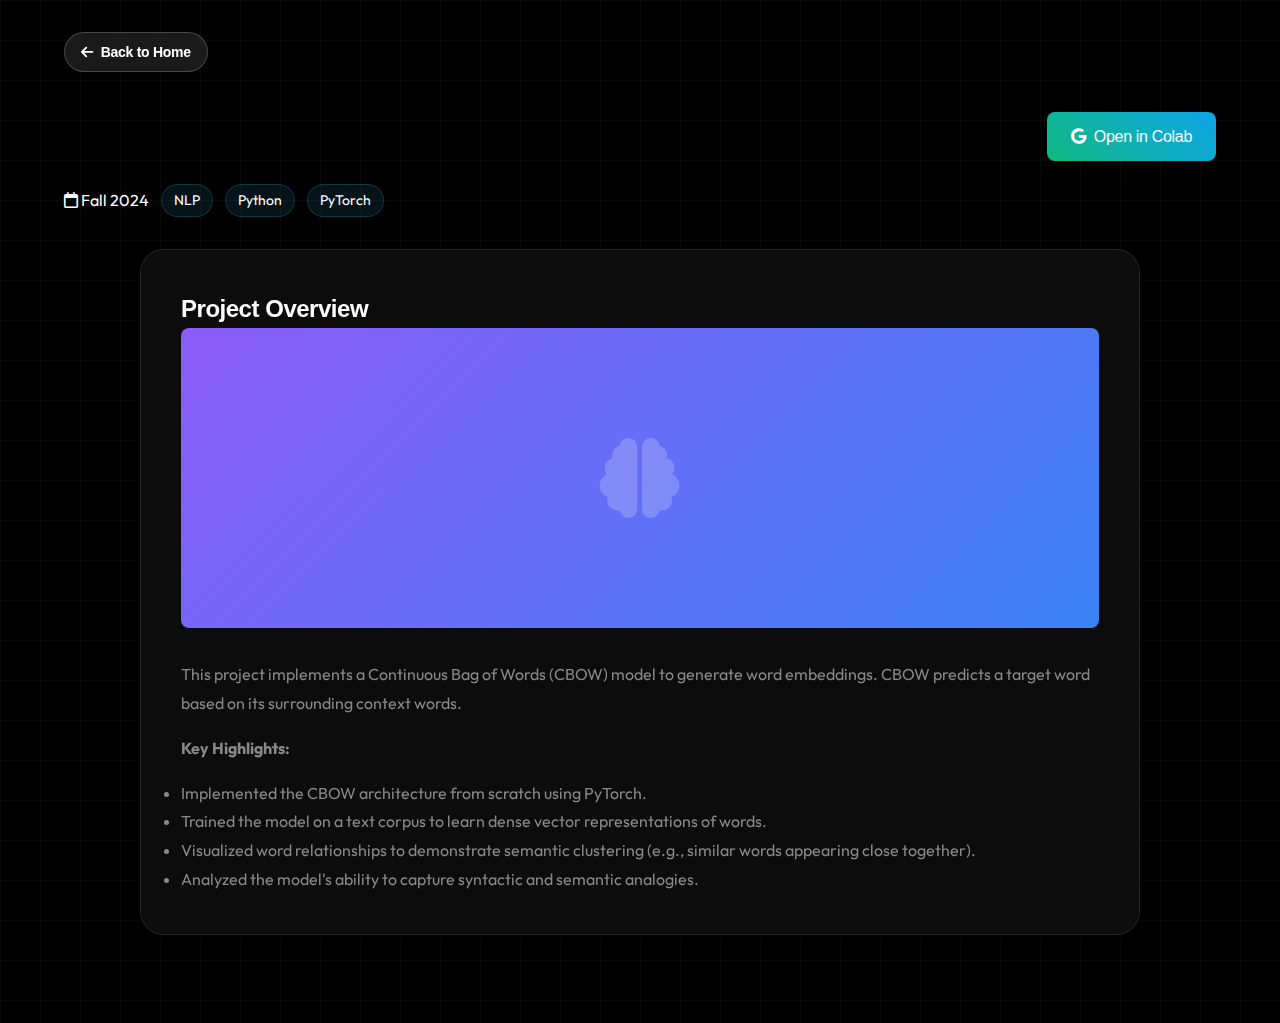
<file: projects/cbow.html>
<!DOCTYPE html>
<html lang="en">

<head>
    <meta charset="UTF-8">
    <meta name="viewport" content="width=device-width, initial-scale=1.0">
    <title>CBOW Word Embeddings - Project Details</title>
    <link rel="stylesheet" href="../styles.css">
    <link rel="stylesheet" href="https://cdnjs.cloudflare.com/ajax/libs/font-awesome/6.4.0/css/all.min.css">
    <link href="https://fonts.googleapis.com/css2?family=Outfit:wght@300;400;500;600;700&display=swap" rel="stylesheet">
</head>

<body
    style="background-color: #000000; background-image: linear-gradient(rgba(255,255,255,0.03) 1px, transparent 1px), linear-gradient(90deg, rgba(255,255,255,0.03) 1px, transparent 1px); background-size: 40px 40px;">
    <div class="project-detail-container">
        <!-- Header -->
        <header class="detail-header">
            <div class="header-top">
                <a href="../index.html" class="btn btn-sm btn-glass back-btn"><i class="fa-solid fa-arrow-left"></i>
                    Back to Home</a>
            </div>
            <div class="header-main">
                <h1>CBOW Word Embeddings</h1>
                <a href="https://colab.research.google.com/drive/12DEFaGarP8W7ngRE_OZAvbtWyHJ2xNHm?usp=sharing"
                    target="_blank" class="btn btn-download"><i class="fa-brands fa-google"></i> Open in Colab</a>
            </div>
            <div class="detail-meta">
                <span><i class="fa-regular fa-calendar"></i> Fall 2024</span>
                <span class="tech-tag">NLP</span>
                <span class="tech-tag">Python</span>
                <span class="tech-tag">PyTorch</span>
            </div>
        </header>

        <!-- Main Content Grid -->
        <div class="detail-grid">

            <!-- Description & Logic -->
            <section class="detail-section glass-panel">
                <h2>Project Overview</h2>
                <div class="overview-content">
                    <div class="project-showcase">
                        <!-- Placeholder Image -->
                        <div class="placeholder-img"
                            style="background: linear-gradient(135deg, #8b5cf6, #3b82f6); height: 300px; border-radius: 8px; display: flex; align-items: center; justify-content: center;">
                            <i class="fa-solid fa-brain" style="font-size: 5rem; color: rgba(255,255,255,0.2);"></i>
                        </div>
                    </div>

                    <div class="placeholder-text-block" style="color: var(--text-secondary); line-height: 1.8;">
                        <p style="margin-bottom: 1rem;">
                            This project implements a Continuous Bag of Words (CBOW) model to generate word embeddings.
                            CBOW predicts a target word based on its surrounding context words.
                        </p>
                        <p style="margin-bottom: 1rem;">
                            <strong>Key Highlights:</strong>
                        </p>
                        <ul class="detail-list">
                            <li>Implemented the CBOW architecture from scratch using PyTorch.</li>
                            <li>Trained the model on a text corpus to learn dense vector representations of words.</li>
                            <li>Visualized word relationships to demonstrate semantic clustering (e.g., similar words
                                appearing close together).</li>
                            <li>Analyzed the model's ability to capture syntactic and semantic analogies.</li>
                        </ul>
                    </div>
                </div>
            </section>

        </div>
    </div>
</body>

</html>
</file>
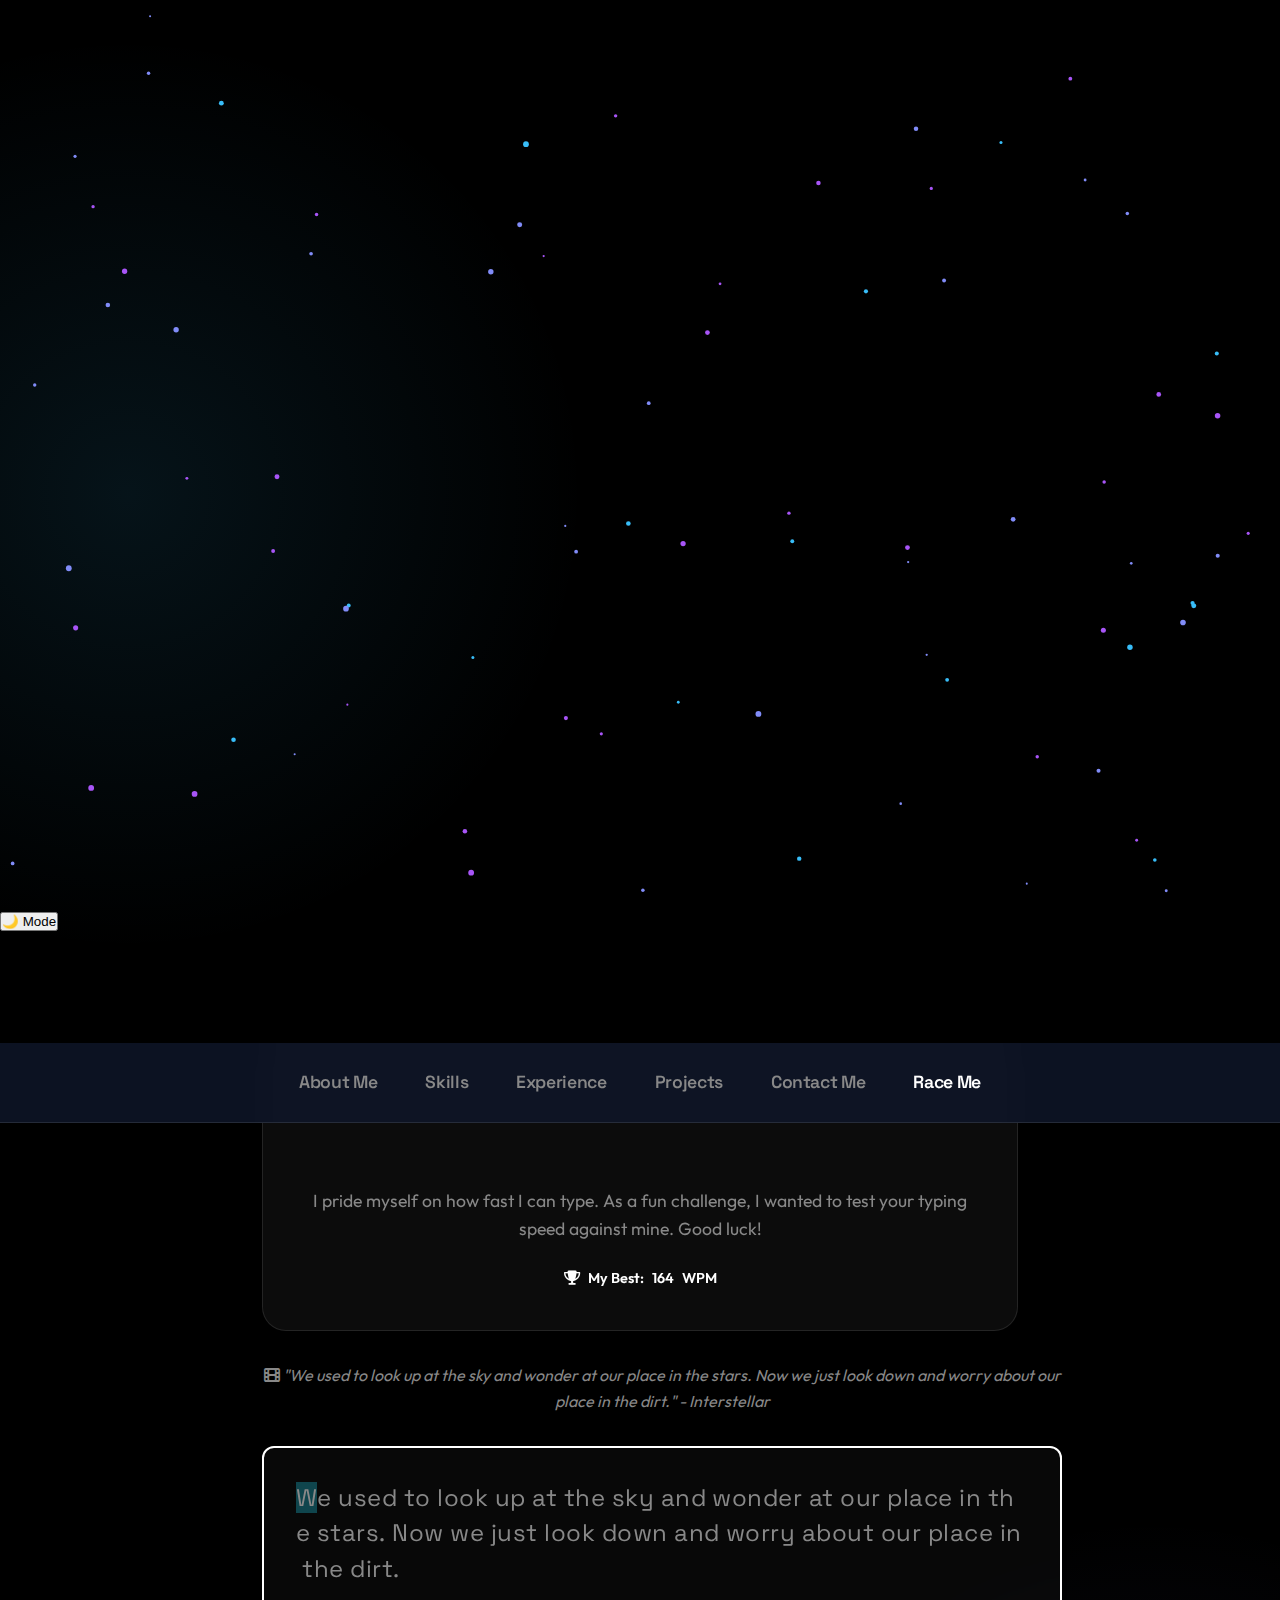
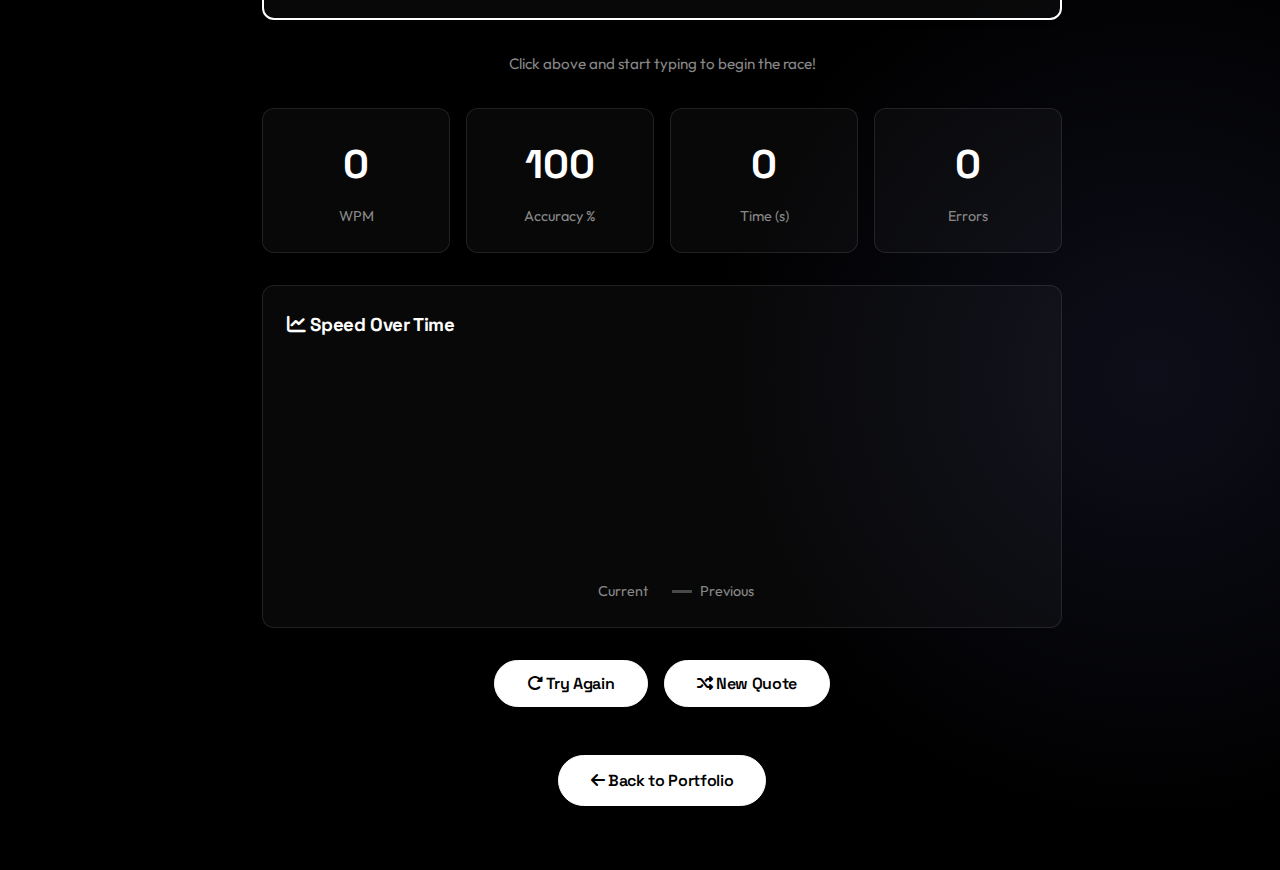
<file: projects/race_me.html>
<!DOCTYPE html>
<html lang="en">

<head>
    <meta charset="UTF-8">
    <meta name="viewport" content="width=device-width, initial-scale=1.0">
    <title>Race Me - Jason Tran</title>
    <link rel="stylesheet" href="../styles.css">
    <link rel="preconnect" href="https://fonts.googleapis.com">
    <link rel="preconnect" href="https://fonts.gstatic.com" crossorigin>
    <link
        href="https://fonts.googleapis.com/css2?family=Outfit:wght@300;400;500;600;700&family=Space+Grotesk:wght@400;500;600;700&display=swap"
        rel="stylesheet">
    <link rel="stylesheet" href="https://cdnjs.cloudflare.com/ajax/libs/font-awesome/6.4.0/css/all.min.css">
    <style>
        .typing-container {
            max-width: 800px;
            margin: 0 auto;
        }

        .quote-display {
            font-size: 1.5rem;
            line-height: 2.2rem;
            letter-spacing: 0.02em;
            margin: 2rem 0;
            padding: 2rem;
            background: rgba(255, 255, 255, 0.03);
            border-radius: 12px;
            font-family: 'Space Grotesk', monospace;
            user-select: none;
            min-height: 150px;
            word-wrap: break-word;
            white-space: pre-wrap;
            cursor: text;
            outline: none;
            border: 2px solid var(--glass-border);
            transition: border 0.3s ease;
        }

        .quote-display:focus {
            border-color: var(--glow-1);
        }

        .quote-display .char {
            position: relative;
            color: var(--text-secondary);
        }

        .quote-display .char.correct {
            color: var(--text-primary);
        }

        .quote-display .char.incorrect {
            color: #ffffff;
            background: #ef4444;
            border-radius: 2px;
        }

        .quote-display .char.cursor {
            background: rgba(34, 211, 238, 0.3);
        }

        body.eco-mode .quote-display .char.cursor {
            background: rgba(132, 204, 22, 0.3);
        }

        .stats-grid {
            display: grid;
            grid-template-columns: repeat(auto-fit, minmax(150px, 1fr));
            gap: 1rem;
            margin: 2rem 0;
        }

        .stat-card {
            background: rgba(255, 255, 255, 0.03);
            padding: 1.5rem;
            border-radius: 12px;
            border: 1px solid var(--glass-border);
            text-align: center;
        }

        .stat-value {
            font-size: 2.5rem;
            font-weight: 700;
            color: var(--glow-1);
            font-family: 'Space Grotesk', sans-serif;
        }

        .stat-label {
            font-size: 0.9rem;
            color: var(--text-secondary);
            margin-top: 0.5rem;
        }

        .graph-container {
            margin: 2rem 0;
            padding: 1.5rem;
            background: rgba(255, 255, 255, 0.03);
            border-radius: 12px;
            border: 1px solid var(--glass-border);
        }

        .graph-canvas {
            width: 100%;
            height: 200px;
        }

        .controls {
            display: flex;
            gap: 1rem;
            justify-content: center;
            margin-top: 2rem;
        }

        .pb-badge {
            display: inline-flex;
            align-items: center;
            gap: 0.5rem;
            padding: 0.5rem 1rem;
            background: linear-gradient(135deg, var(--glow-1), var(--glow-2));
            border-radius: 20px;
            font-weight: 600;
            font-size: 0.9rem;
        }

        .quote-info {
            text-align: center;
            color: var(--text-secondary);
            font-style: italic;
            margin-bottom: 1rem;
        }

        .instruction {
            text-align: center;
            color: var(--text-secondary);
            margin: 1rem 0;
            font-size: 0.95rem;
        }
    </style>
</head>

<body>
    <canvas id="particleCanvas"></canvas>

    <nav>
        <ul class="nav-links">
            <li><a href="../index.html#about">About Me</a></li>
            <li><a href="../index.html#skills">Skills</a></li>
            <li><a href="../index.html#experience">Experience</a></li>
            <li><a href="../index.html#projects">Projects</a></li>
            <li><a href="../index.html#contact">Contact Me</a></li>
            <li><a href="race_me.html" class="active">Race Me</a></li>
        </ul>
    </nav>

    <button id="themeToggle" class="theme-toggle">
        <span class="toggle-icon">🌙</span>
        <span class="toggle-label">Mode</span>
    </button>

    <main class="container" style="padding-top: 70px; max-width: 900px;">
        <section class="detail-section">
            <div class="header-main glass-panel" style="padding: 2rem; margin-bottom: 2rem;">
                <div style="text-align: center;">
                    <h1 style="margin-bottom: 0.5rem;">⚡ Race Me</h1>
                    <p style="color: var(--text-secondary); font-size: 1.1rem; line-height: 1.6;">
                        I pride myself on how fast I can type. As a fun challenge, I wanted to test your typing speed
                        against mine. Good luck!
                    </p>
                    <div style="margin-top: 1rem;">
                        <span class="pb-badge">
                            <i class="fa-solid fa-trophy"></i> My Best: <span id="myBest">164</span> WPM
                        </span>
                    </div>
                </div>
            </div>

            <div class="typing-container">
                <!-- Quote Info -->
                <div class="quote-info" id="quoteInfo">
                    <i class="fa-solid fa-film"></i> Loading quote...
                </div>

                <!-- Quote Display -->
                <div class="quote-display glass-panel" id="quoteDisplay" tabindex="0"></div>

                <!-- Instruction -->
                <div class="instruction" id="instruction">
                    Click above and start typing to begin the race!
                </div>

                <!-- Stats Grid -->
                <div class="stats-grid">
                    <div class="stat-card">
                        <div class="stat-value" id="wpmDisplay">0</div>
                        <div class="stat-label">WPM</div>
                    </div>
                    <div class="stat-card">
                        <div class="stat-value" id="accuracyDisplay">100</div>
                        <div class="stat-label">Accuracy %</div>
                    </div>
                    <div class="stat-card">
                        <div class="stat-value" id="timeDisplay">0</div>
                        <div class="stat-label">Time (s)</div>
                    </div>
                    <div class="stat-card">
                        <div class="stat-value" id="errorsDisplay">0</div>
                        <div class="stat-label">Errors</div>
                    </div>
                </div>

                <!-- Speed Graph -->
                <div class="graph-container">
                    <h3 style="margin-bottom: 1rem; color: var(--text-primary);">
                        <i class="fa-solid fa-chart-line"></i> Speed Over Time
                    </h3>
                    <canvas id="graphCanvas" class="graph-canvas"></canvas>
                    <div
                        style="margin-top: 1rem; display: flex; gap: 1.5rem; justify-content: center; font-size: 0.9rem;">
                        <div style="display: flex; align-items: center; gap: 0.5rem;">
                            <div style="width: 20px; height: 3px; background: var(--glow-1);"></div>
                            <span style="color: var(--text-secondary);">Current</span>
                        </div>
                        <div style="display: flex; align-items: center; gap: 0.5rem;">
                            <div style="width: 20px; height: 3px; background: var(--text-secondary); opacity: 0.5;">
                            </div>
                            <span style="color: var(--text-secondary);">Previous</span>
                        </div>
                    </div>
                </div>

                <!-- Controls -->
                <div class="controls">
                    <button class="btn" onclick="resetTest()">
                        <i class="fa-solid fa-rotate-right"></i> Try Again
                    </button>
                    <button class="btn" onclick="newQuote()">
                        <i class="fa-solid fa-shuffle"></i> New Quote
                    </button>
                </div>

                <!-- Back Button -->
                <div style="margin-top: 3rem; text-align: center;">
                    <a href="../index.html#projects" class="btn">
                        <i class="fa-solid fa-arrow-left"></i> Back to Portfolio
                    </a>
                </div>
            </div>
        </section>
    </main>

    <script>
        // Movie quotes (3-line)
        const quotes = [
            { text: "We used to look up at the sky and wonder at our place in the stars. Now we just look down and worry about our place in the dirt.", film: "Interstellar" },
            { text: "You mustn't be afraid to dream a little bigger, darling. The world is full of possibilities if you only reach for them. Sometimes all it takes is inception.", film: "Inception" },
            { text: "Do or do not. There is no try. Fear is the path to the dark side. Fear leads to anger, anger leads to hate, hate leads to suffering.", film: "Yoda, Star Wars" },
            { text: "I'm going to make him an offer he can't refuse. A man who doesn't spend time with his family can never be a real man. Leave the gun, take the cannoli.", film: "The Godfather" },
            { text: "May the Force be with you. In my experience there is no such thing as luck. Your eyes can deceive you, don't trust them.", film: "Star Wars" },
            { text: "The greatest teacher, failure is. Pass on what you have learned. Truly wonderful the mind of a child is. Adventure, excitement, a Jedi craves not these things.", film: "Yoda, Star Wars" },
            { text: "Here's looking at you, kid. Of all the gin joints in all the towns in all the world, she walks into mine. We'll always have Paris.", film: "Casablanca" },
            { text: "That's no moon. It's a space station. I have a bad feeling about this. The Force will be with you, always.", film: "Star Wars" },
        ];

        let currentQuote = quotes[0];
        let startTime = null;
        let timerInterval = null;
        let charIndex = 0;
        let errors = 0;
        let wpmHistory = [];
        let previousWpmHistory = [];
        let isTestActive = false;

        const quoteDisplay = document.getElementById('quoteDisplay');
        const quoteInfo = document.getElementById('quoteInfo');
        const wpmDisplay = document.getElementById('wpmDisplay');
        const accuracyDisplay = document.getElementById('accuracyDisplay');
        const timeDisplay = document.getElementById('timeDisplay');
        const errorsDisplay = document.getElementById('errorsDisplay');
        const graphCanvas = document.getElementById('graphCanvas');
        const instruction = document.getElementById('instruction');

        // Initialize quote display - shows FULL text with spans
        function displayQuote() {
            quoteDisplay.innerHTML = currentQuote.text.split('').map((char, i) =>
                `<span class="char" id="char${i}">${char === ' ' ? '&nbsp;' : char}</span>`
            ).join('');
            document.getElementById('char0').classList.add('cursor');
            quoteInfo.innerHTML = `<i class="fa-solid fa-film"></i> "${currentQuote.text}" - ${currentQuote.film}`;
        }

        // Start test
        function startTest() {
            if (!isTestActive) {
                isTestActive = true;
                startTime = Date.now();
                wpmHistory = [];
                instruction.textContent = 'Type as fast as you can!';

                timerInterval = setInterval(updateStats, 100);
            }
        }

        // Update stats
        function updateStats() {
            if (!startTime) return;

            const timeElapsed = (Date.now() - startTime) / 1000;
            timeDisplay.textContent = timeElapsed.toFixed(1);

            const wordsTyped = charIndex / 5;
            const wpm = Math.round((wordsTyped / timeElapsed) * 60) || 0;
            wpmDisplay.textContent = wpm;

            const accuracy = charIndex > 0 ? Math.round(((charIndex - errors) / charIndex) * 100) : 100;
            accuracyDisplay.textContent = accuracy;

            errorsDisplay.textContent = errors;

            wpmHistory.push({ time: timeElapsed, wpm });
            drawGraph();
        }

        // Handle keydown - Direct typing on quote display (Monkeytype style)
        quoteDisplay.addEventListener('keydown', (e) => {
            // Prevent spacebar from scrolling page
            if (e.key === ' ') {
                e.preventDefault();
            }

            // Ignore special keys
            if (e.key.length > 1 && e.key !== 'Backspace') return;

            // Prevent backspace from navigating back
            if (e.key === 'Backspace') {
                e.preventDefault();
                return;
            }

            // Start test on first character
            if (!isTestActive && e.key.length === 1) {
                startTest();
            }

            // Only process single characters
            if (e.key.length !== 1) return;

            const typedChar = e.key;
            const expectedChar = currentQuote.text[charIndex];

            const charElement = document.getElementById(`char${charIndex}`);
            charElement.classList.remove('cursor', 'incorrect');

            if (typedChar === expectedChar) {
                // Correct character
                charElement.classList.add('correct');
                charIndex++;

                if (charIndex < currentQuote.text.length) {
                    document.getElementById(`char${charIndex}`).classList.add('cursor');
                } else {
                    finishTest();
                }
            } else {
                // Incorrect character  
                charElement.classList.add('incorrect');
                errors++;
                // Still advance to next character on error
                charIndex++;
                if (charIndex < currentQuote.text.length) {
                    document.getElementById(`char${charIndex}`).classList.add('cursor');
                } else {
                    finishTest();
                }
            }
        });

        // Focus quote display on click
        quoteDisplay.addEventListener('click', () => {
            quoteDisplay.focus();
        });

        // Focus on load
        window.addEventListener('load', () => {
            quoteDisplay.focus();
        });

        // Finish test
        function finishTest() {
            clearInterval(timerInterval);
            isTestActive = false;
            instruction.innerHTML = '<span style="color: var(--glow-1); font-weight: 600;">🎉 Completed! Try again to beat your score.</span>';

            previousWpmHistory = [...wpmHistory];
            localStorage.setItem('previousWpmHistory', JSON.stringify(previousWpmHistory));
        }

        // Reset test
        function resetTest() {
            clearInterval(timerInterval);
            startTime = null;
            charIndex = 0;
            errors = 0;
            wpmHistory = [];
            isTestActive = false;

            wpmDisplay.textContent = '0';
            accuracyDisplay.textContent = '100';
            timeDisplay.textContent = '0';
            errorsDisplay.textContent = '0';
            instruction.textContent = 'Click above and start typing to begin the race!';

            displayQuote();
            drawGraph();
            quoteDisplay.focus();
        }

        // New quote
        function newQuote() {
            const newQuoteObj = quotes[Math.floor(Math.random() * quotes.length)];
            currentQuote = newQuoteObj;
            previousWpmHistory = [];
            resetTest();
        }

        // Draw graph
        function drawGraph() {
            const ctx = graphCanvas.getContext('2d');
            const width = graphCanvas.width = graphCanvas.offsetWidth * 2;
            const height = graphCanvas.height = graphCanvas.offsetHeight * 2;

            ctx.clearRect(0, 0, width, height);

            const maxWpm = Math.max(...wpmHistory.map(d => d.wpm), ...previousWpmHistory.map(d => d.wpm), 100);
            const maxTime = Math.max(...wpmHistory.map(d => d.time), ...previousWpmHistory.map(d => d.time), 1);

            // Draw previous attempt (ghost)
            if (previousWpmHistory.length > 0) {
                ctx.strokeStyle = 'rgba(136, 136, 136, 0.5)';
                ctx.lineWidth = 4;
                ctx.beginPath();
                previousWpmHistory.forEach((point, i) => {
                    const x = (point.time / maxTime) * width;
                    const y = height - (point.wpm / maxWpm) * height;
                    i === 0 ? ctx.moveTo(x, y) : ctx.lineTo(x, y);
                });
                ctx.stroke();
            }

            // Draw current attempt
            if (wpmHistory.length > 0) {
                const colors = document.body.classList.contains('eco-mode')
                    ? ['#84cc16', '#10b981', '#22c55e']
                    : ['#22d3ee', '#818cf8', '#a855f7'];

                ctx.strokeStyle = colors[0];
                ctx.lineWidth = 6;
                ctx.beginPath();
                wpmHistory.forEach((point, i) => {
                    const x = (point.time / maxTime) * width;
                    const y = height - (point.wpm / maxWpm) * height;
                    i === 0 ? ctx.moveTo(x, y) : ctx.lineTo(x, y);
                });
                ctx.stroke();
            }
        }

        // Load previous history
        const savedHistory = localStorage.getItem('previousWpmHistory');
        if (savedHistory) {
            previousWpmHistory = JSON.parse(savedHistory);
        }

        // Initialize
        displayQuote();
        drawGraph();

        // Theme Toggle
        const themeToggle = document.getElementById('themeToggle');
        const toggleIcon = themeToggle.querySelector('.toggle-icon');
        const toggleLabel = themeToggle.querySelector('.toggle-label');

        if (localStorage.getItem('theme') === 'eco') {
            document.body.classList.add('eco-mode');
            toggleIcon.textContent = '🌱';
            toggleLabel.textContent = 'Eco';
        }

        themeToggle.addEventListener('click', () => {
            document.body.classList.toggle('eco-mode');
            const isEco = document.body.classList.contains('eco-mode');
            toggleIcon.textContent = isEco ? '🌱' : '🌙';
            toggleLabel.textContent = isEco ? 'Eco' : 'Mode';
            localStorage.setItem('theme', isEco ? 'eco' : 'tech');
            drawGraph();
        });

        // Particle Canvas (same as other pages)
        const canvas = document.getElementById('particleCanvas');
        const ctx = canvas.getContext('2d');
        let particles = [];
        const particleCount = 80;
        const techColors = ['#38bdf8', '#818cf8', '#a855f7'];
        const ecoColors = ['#84cc16', '#10b981', '#22c55e'];

        function resizeCanvas() {
            canvas.width = window.innerWidth;
            canvas.height = window.innerHeight;
        }
        resizeCanvas();
        window.addEventListener('resize', resizeCanvas);

        class Particle {
            constructor() {
                this.x = Math.random() * canvas.width;
                this.y = Math.random() * canvas.height;
                this.vx = (Math.random() - 0.5) * 0.5;
                this.vy = (Math.random() - 0.5) * 0.5;
                this.radius = Math.random() * 2 + 1;
                this.colorIndex = Math.floor(Math.random() * 3);
            }
            update() {
                this.x += this.vx;
                this.y += this.vy;
                if (this.x < 0 || this.x > canvas.width) this.vx *= -1;
                if (this.y < 0 || this.y > canvas.height) this.vy *= -1;
            }
            draw() {
                const colors = document.body.classList.contains('eco-mode') ? ecoColors : techColors;
                ctx.fillStyle = colors[this.colorIndex];
                ctx.beginPath();
                ctx.arc(this.x, this.y, this.radius, 0, Math.PI * 2);
                ctx.fill();
            }
        }

        for (let i = 0; i < particleCount; i++) {
            particles.push(new Particle());
        }

        function animate() {
            ctx.clearRect(0, 0, canvas.width, canvas.height);
            particles.forEach(p => {
                p.update();
                p.draw();
            });
            requestAnimationFrame(animate);
        }
        animate();
    </script>
</body>

</html>
</file>
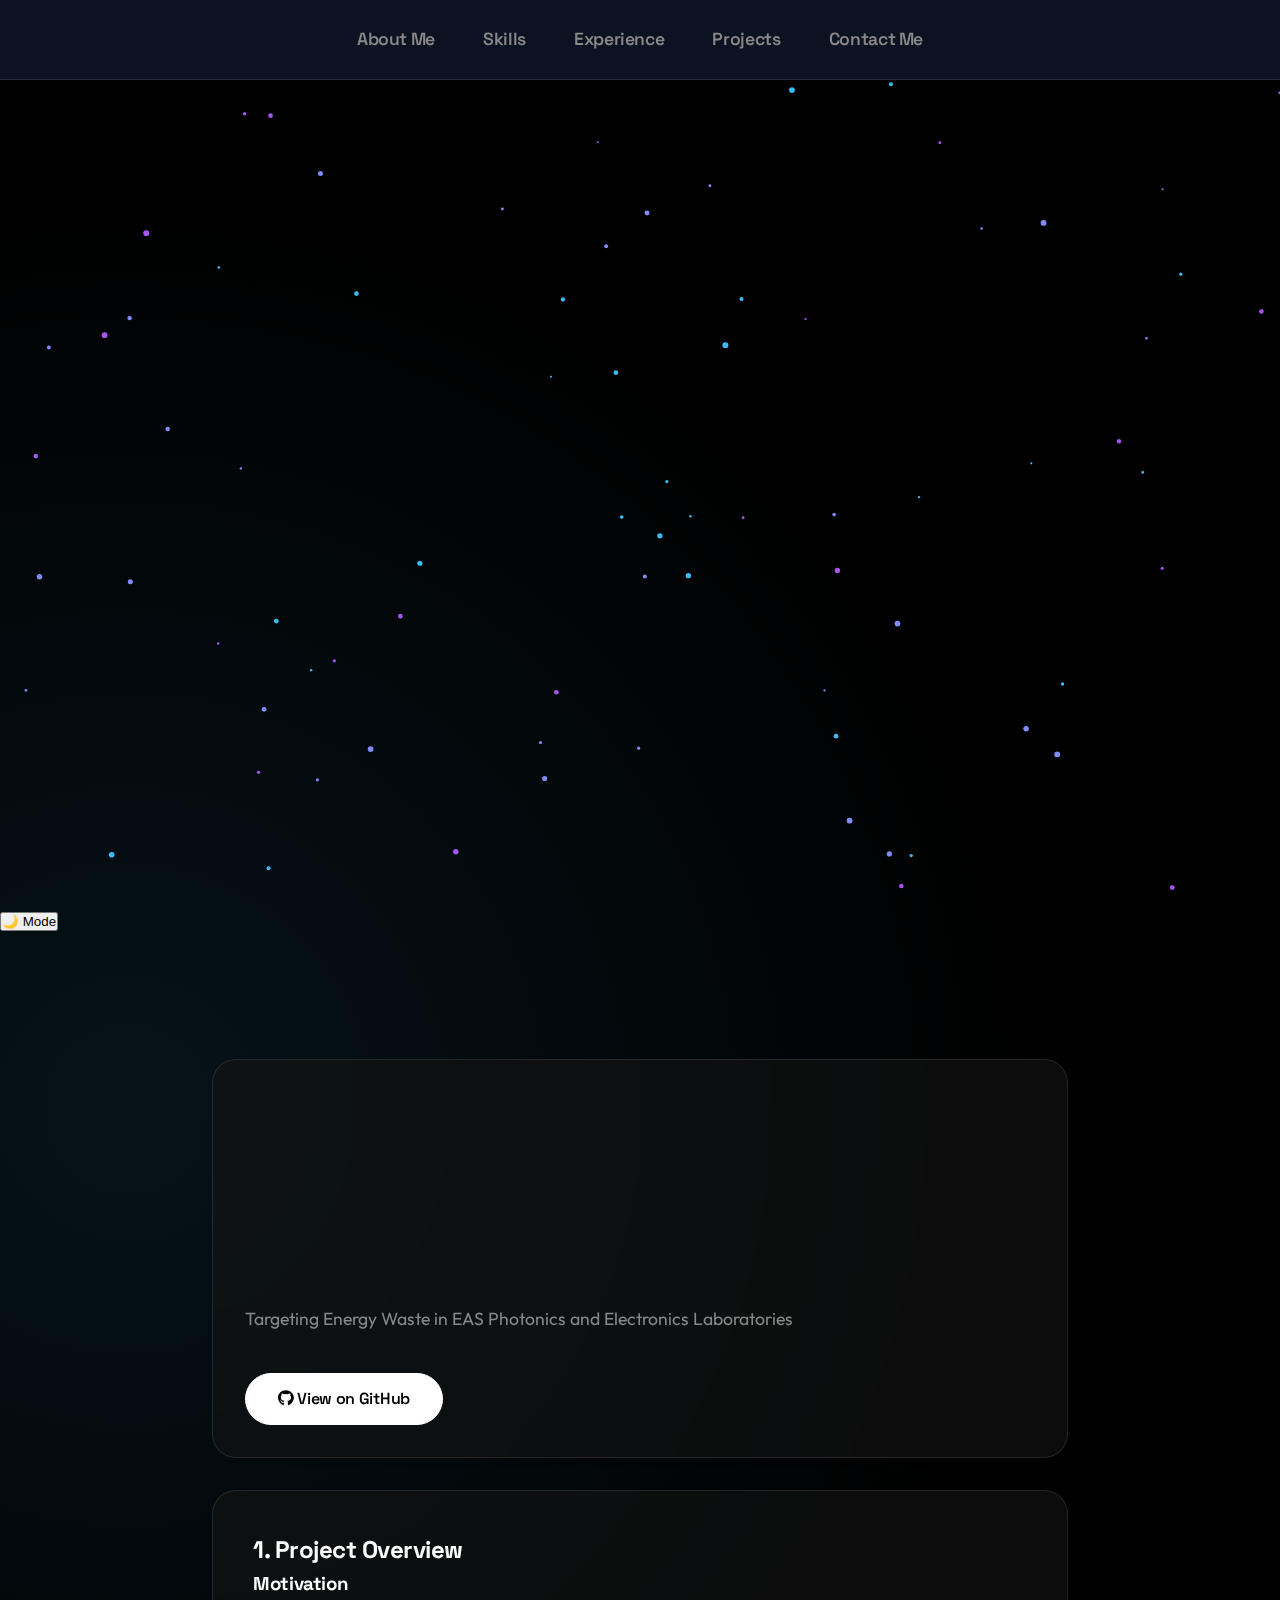
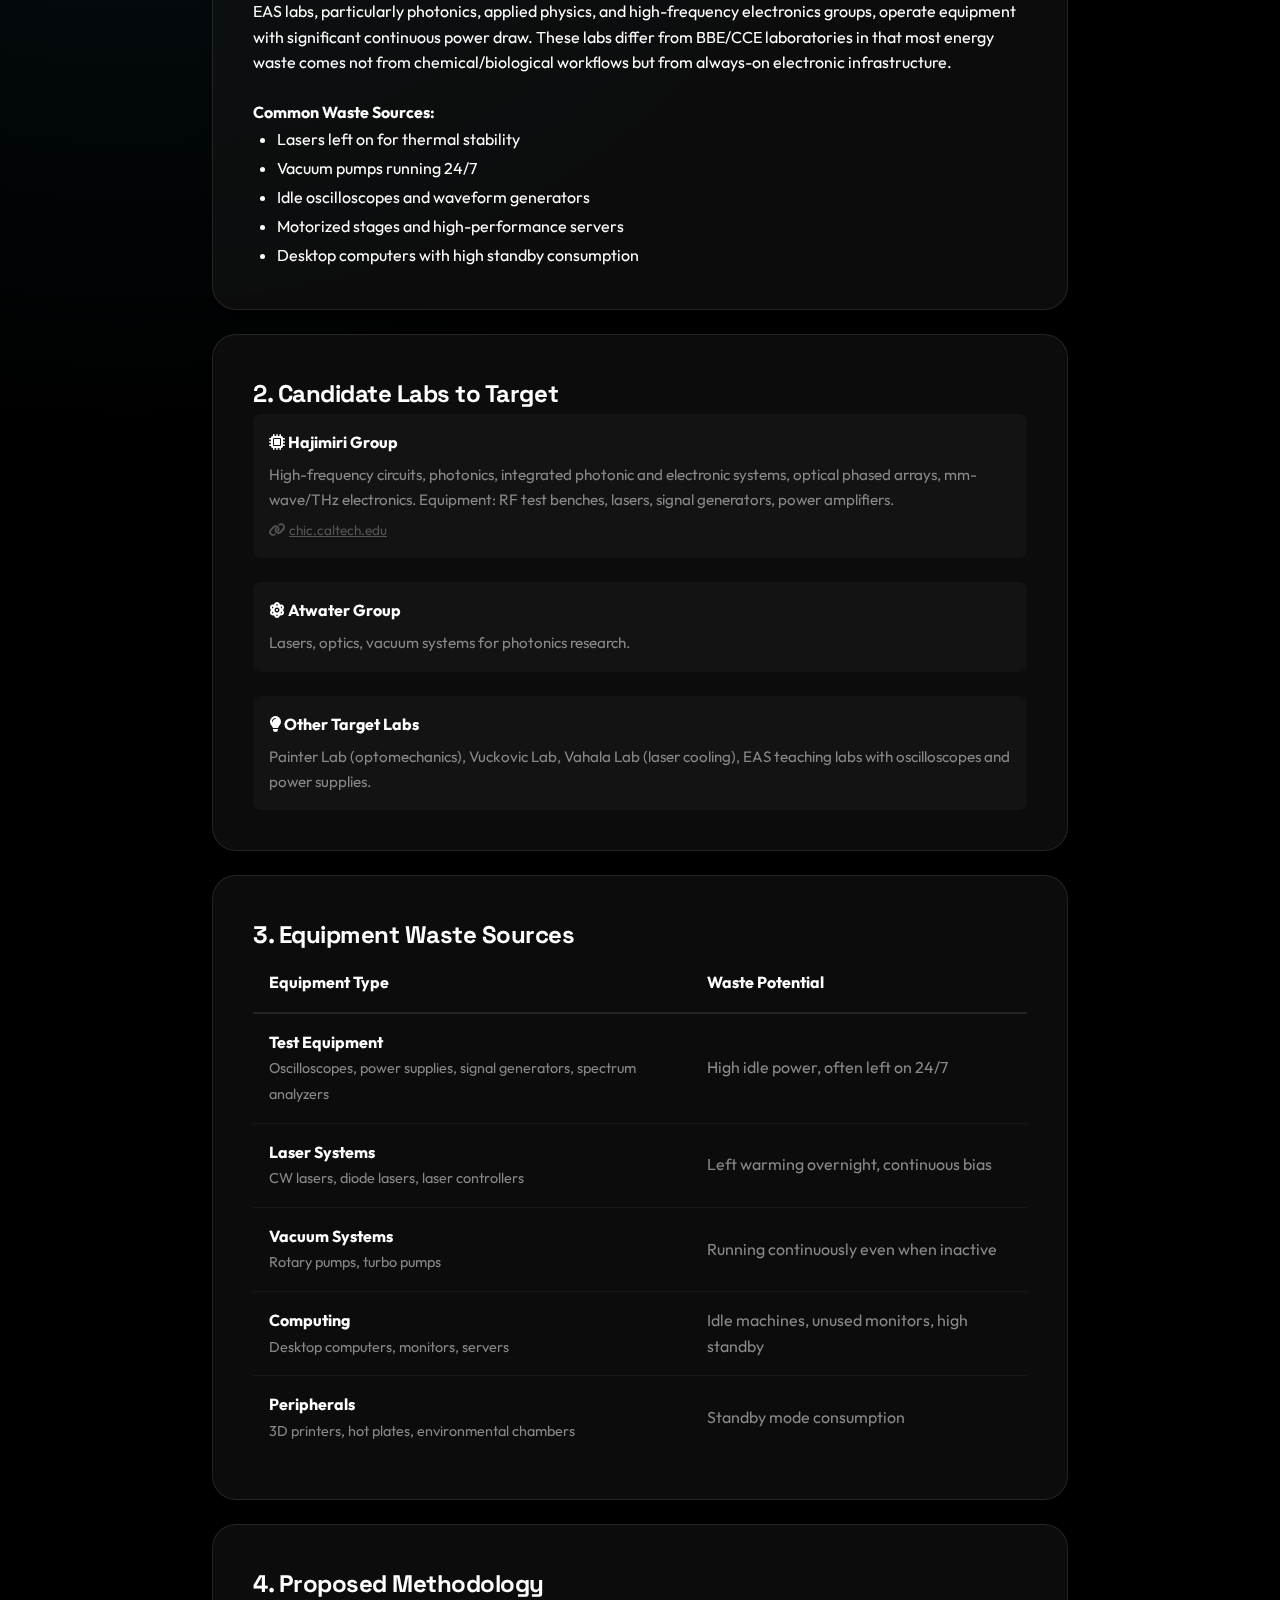
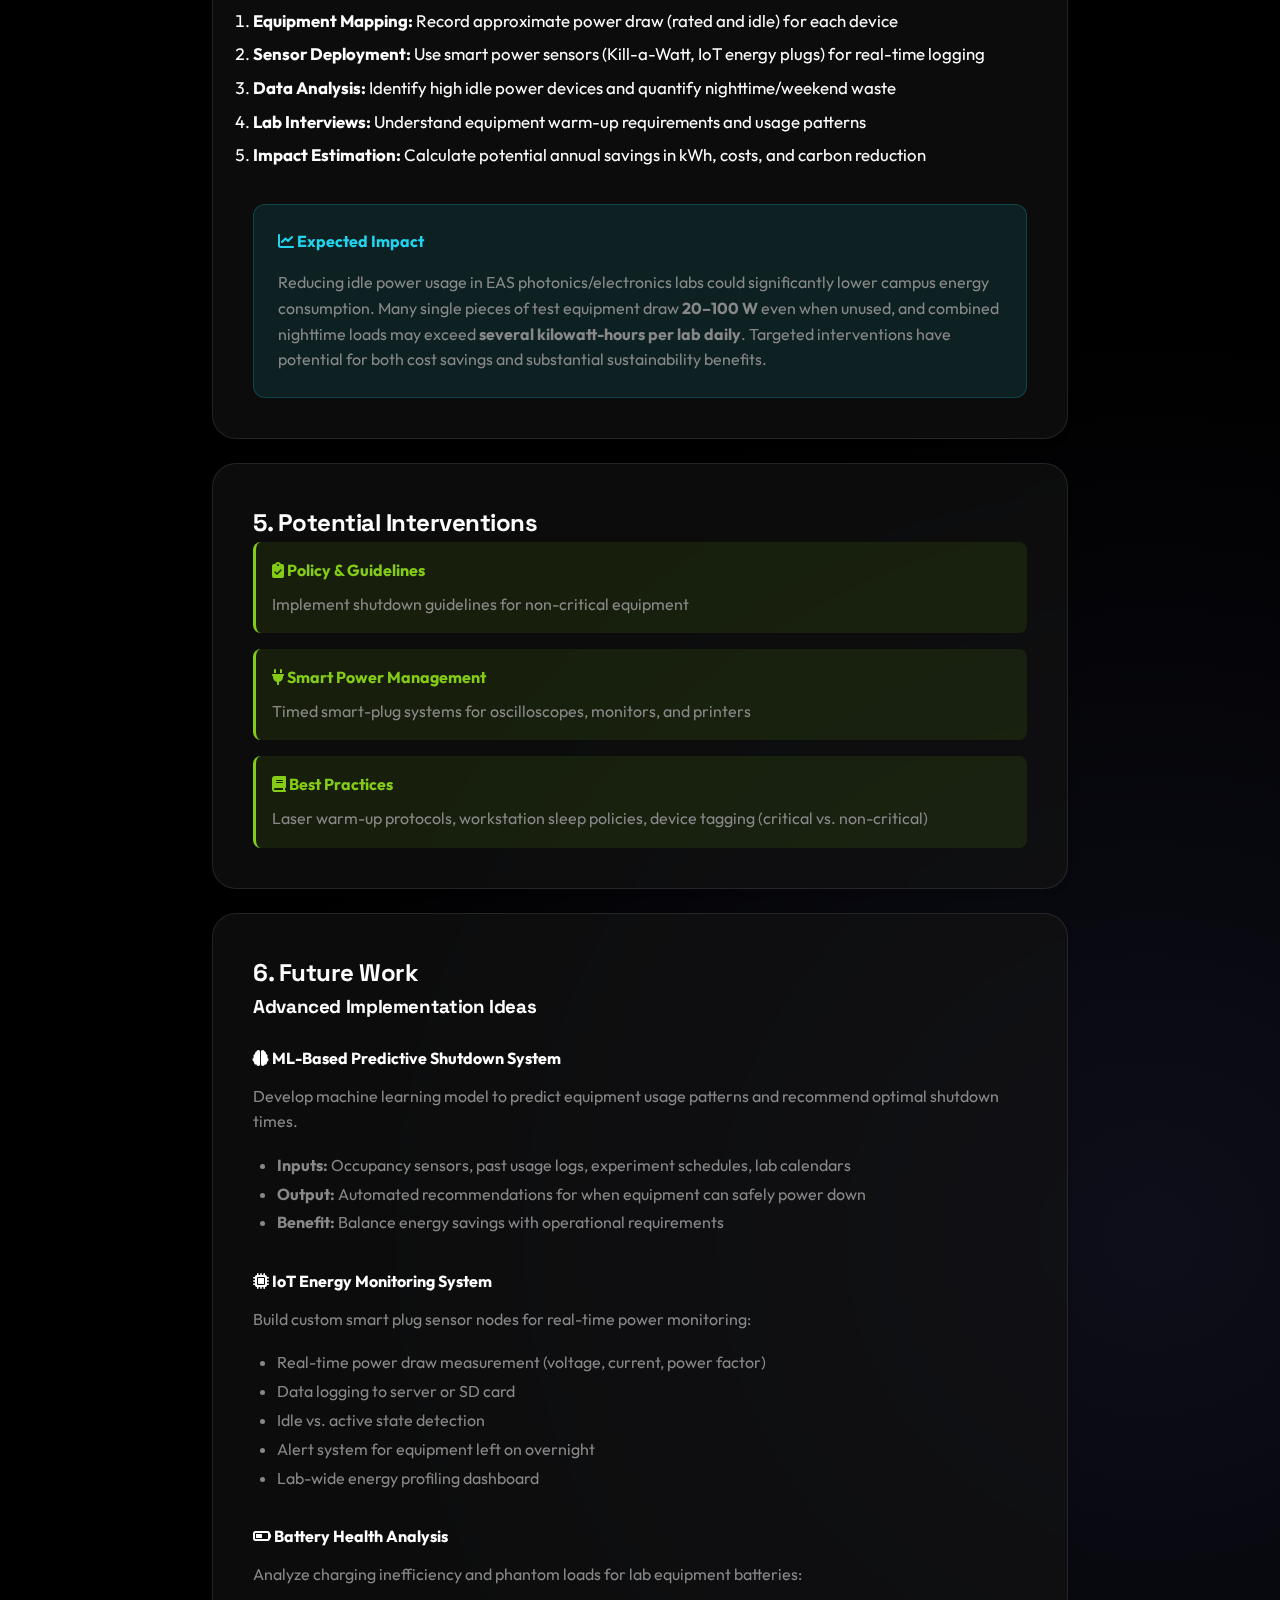
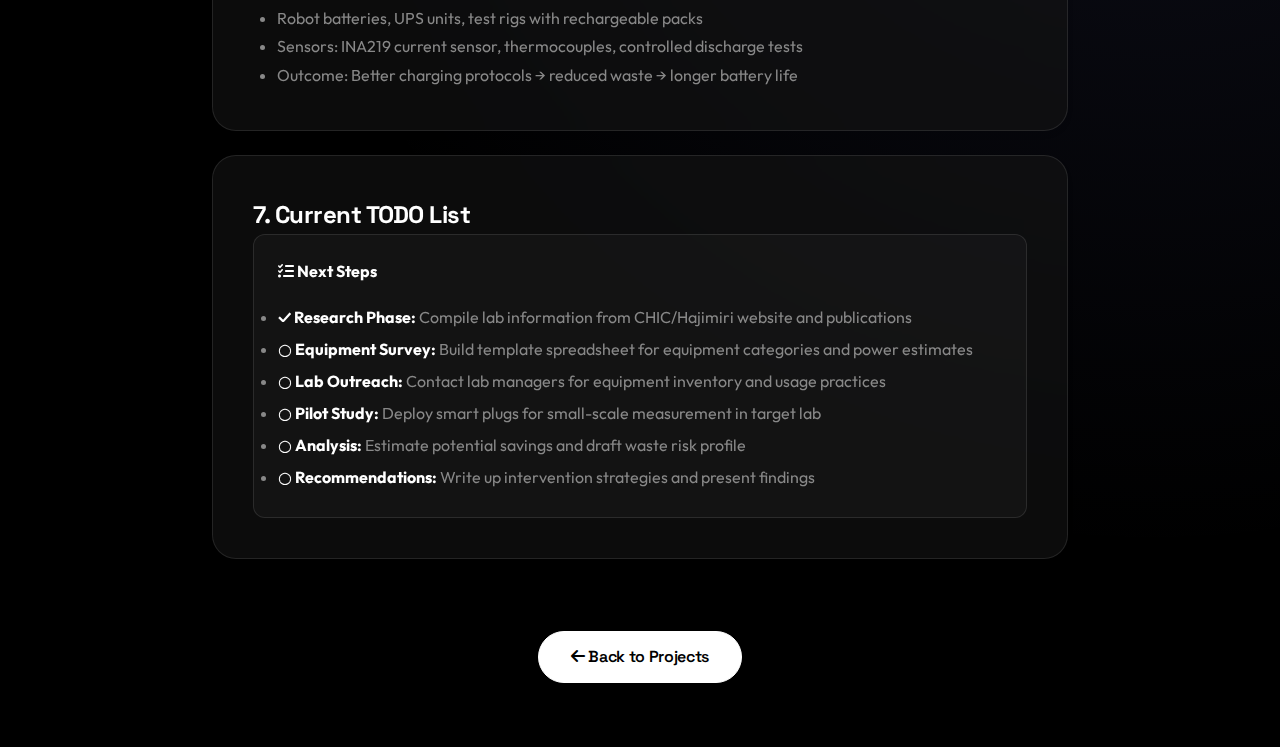
<file: projects/renewable-energy.html>
<!DOCTYPE html>
<html lang="en">

<head>
    <meta charset="UTF-8">
    <meta name="viewport" content="width=device-width, initial-scale=1.0">
    <title>Renewable Energy Lab Optimization - Jason Tran</title>
    <link rel="stylesheet" href="../styles.css">
    <link rel="preconnect" href="https://fonts.googleapis.com">
    <link rel="preconnect" href="https://fonts.gstatic.com" crossorigin>
    <link
        href="https://fonts.googleapis.com/css2?family=Outfit:wght@300;400;500;600;700&family=Space+Grotesk:wght@400;500;600;700&display=swap"
        rel="stylesheet">
    <link rel="stylesheet" href="https://cdnjs.cloudflare.com/ajax/libs/font-awesome/6.4.0/css/all.min.css">
</head>

<body>
    <canvas id="particleCanvas"></canvas>

    <nav>
        <ul class="nav-links">
            <li><a href="../index.html#about">About Me</a></li>
            <li><a href="../index.html#skills">Skills</a></li>
            <li><a href="../index.html#experience">Experience</a></li>
            <li><a href="../index.html#projects">Projects</a></li>
            <li><a href="../index.html#contact">Contact Me</a></li>
        </ul>
    </nav>

    <button id="themeToggle" class="theme-toggle">
        <span class="toggle-icon">🌙</span>
        <span class="toggle-label">Mode</span>
    </button>

    <main class="container" style="padding-top: 70px; max-width: 1000px;">
        <section class="detail-section">
            <div class="header-main glass-panel" style="padding: 2rem; margin-top: 1rem; margin-bottom: 2rem;">
                <div>
                    <h1>Renewable Energy Lab Optimization</h1>
                    <p style="color: var(--text-secondary); font-size: 1.1rem; margin-top: 0.5rem;">
                        Targeting Energy Waste in EAS Photonics and Electronics Laboratories
                    </p>
                </div>
                <div style="display: flex; gap: 1rem; flex-wrap: wrap; margin-top: 1.5rem;">
                    <a href="https://github.com/jahuytee/Projects-Page" target="_blank" class="btn">
                        <i class="fa-brands fa-github"></i> View on GitHub
                    </a>
                </div>
            </div>

            <!-- Project Overview -->
            <section class="detail-section glass-panel">
                <h2>1. Project Overview</h2>
                <div class="text-content">
                    <h3>Motivation</h3>
                    <p>
                        EAS labs, particularly photonics, applied physics, and high-frequency electronics groups,
                        operate equipment with significant continuous power draw. These labs differ from BBE/CCE
                        laboratories in that most energy waste comes not from chemical/biological workflows but
                        from always-on electronic infrastructure.
                    </p>

                    <h4 style="margin-top: 1.5rem;">Common Waste Sources:</h4>
                    <ul style="margin-left: 1.5rem; line-height: 1.8;">
                        <li>Lasers left on for thermal stability</li>
                        <li>Vacuum pumps running 24/7</li>
                        <li>Idle oscilloscopes and waveform generators</li>
                        <li>Motorized stages and high-performance servers</li>
                        <li>Desktop computers with high standby consumption</li>
                    </ul>
                </div>
            </section>

            <!-- Target Labs -->
            <section class="detail-section glass-panel">
                <h2>2. Candidate Labs to Target</h2>
                <div class="text-content">
                    <div style="display: grid; gap: 1.5rem;">
                        <div
                            style="padding: 1rem; background: rgba(255,255,255,0.03); border-radius: 8px; border-left: 3px solid var(--glow-1);">
                            <h4 style="color: var(--glow-1); margin-bottom: 0.5rem;">
                                <i class="fa-solid fa-microchip"></i> Hajimiri Group
                            </h4>
                            <p style="color: var(--text-secondary); font-size: 0.95rem;">
                                High-frequency circuits, photonics, integrated photonic and electronic systems,
                                optical phased arrays, mm-wave/THz electronics. Equipment: RF test benches,
                                lasers, signal generators, power amplifiers.
                            </p>
                            <p style="margin-top: 0.5rem; font-size: 0.85rem; color: var(--text-tertiary);">
                                <i class="fa-solid fa-link"></i>
                                <a href="https://chic.caltech.edu/" target="_blank"
                                    style="color: var(--glow-1);">chic.caltech.edu</a>
                            </p>
                        </div>

                        <div
                            style="padding: 1rem; background: rgba(255,255,255,0.03); border-radius: 8px; border-left: 3px solid var(--glow-2);">
                            <h4 style="color: var(--glow-2); margin-bottom: 0.5rem;">
                                <i class="fa-solid fa-atom"></i> Atwater Group
                            </h4>
                            <p style="color: var(--text-secondary); font-size: 0.95rem;">
                                Lasers, optics, vacuum systems for photonics research.
                            </p>
                        </div>

                        <div
                            style="padding: 1rem; background: rgba(255,255,255,0.03); border-radius: 8px; border-left: 3px solid var(--glow-1);">
                            <h4 style="color: var(--glow-1); margin-bottom: 0.5rem;">
                                <i class="fa-solid fa-lightbulb"></i> Other Target Labs
                            </h4>
                            <p style="color: var(--text-secondary); font-size: 0.95rem;">
                                Painter Lab (optomechanics), Vuckovic Lab, Vahala Lab (laser cooling),
                                EAS teaching labs with oscilloscopes and power supplies.
                            </p>
                        </div>
                    </div>
                </div>
            </section>

            <!-- Waste Sources -->
            <section class="detail-section glass-panel">
                <h2>3. Equipment Waste Sources</h2>
                <div class="text-content">
                    <table style="width: 100%; border-collapse: collapse;">
                        <thead>
                            <tr style="border-bottom: 2px solid var(--glass-border);">
                                <th style="padding: 1rem; text-align: left;">Equipment Type</th>
                                <th style="padding: 1rem; text-align: left;">Waste Potential</th>
                            </tr>
                        </thead>
                        <tbody>
                            <tr style="border-bottom: 1px solid rgba(255,255,255,0.05);">
                                <td style="padding: 1rem; color: var(--text-primary);">
                                    <strong>Test Equipment</strong><br>
                                    <span style="font-size: 0.9rem; color: var(--text-secondary);">
                                        Oscilloscopes, power supplies, signal generators, spectrum analyzers
                                    </span>
                                </td>
                                <td style="padding: 1rem; color: var(--text-secondary);">
                                    High idle power, often left on 24/7
                                </td>
                            </tr>
                            <tr style="border-bottom: 1px solid rgba(255,255,255,0.05);">
                                <td style="padding: 1rem; color: var(--text-primary);">
                                    <strong>Laser Systems</strong><br>
                                    <span style="font-size: 0.9rem; color: var(--text-secondary);">
                                        CW lasers, diode lasers, laser controllers
                                    </span>
                                </td>
                                <td style="padding: 1rem; color: var(--text-secondary);">
                                    Left warming overnight, continuous bias
                                </td>
                            </tr>
                            <tr style="border-bottom: 1px solid rgba(255,255,255,0.05);">
                                <td style="padding: 1rem; color: var(--text-primary);">
                                    <strong>Vacuum Systems</strong><br>
                                    <span style="font-size: 0.9rem; color: var(--text-secondary);">
                                        Rotary pumps, turbo pumps
                                    </span>
                                </td>
                                <td style="padding: 1rem; color: var(--text-secondary);">
                                    Running continuously even when inactive
                                </td>
                            </tr>
                            <tr style="border-bottom: 1px solid rgba(255,255,255,0.05);">
                                <td style="padding: 1rem; color: var(--text-primary);">
                                    <strong>Computing</strong><br>
                                    <span style="font-size: 0.9rem; color: var(--text-secondary);">
                                        Desktop computers, monitors, servers
                                    </span>
                                </td>
                                <td style="padding: 1rem; color: var(--text-secondary);">
                                    Idle machines, unused monitors, high standby
                                </td>
                            </tr>
                            <tr>
                                <td style="padding: 1rem; color: var(--text-primary);">
                                    <strong>Peripherals</strong><br>
                                    <span style="font-size: 0.9rem; color: var(--text-secondary);">
                                        3D printers, hot plates, environmental chambers
                                    </span>
                                </td>
                                <td style="padding: 1rem; color: var(--text-secondary);">
                                    Standby mode consumption
                                </td>
                            </tr>
                        </tbody>
                    </table>
                </div>
            </section>

            <!-- Methodology -->
            <section class="detail-section glass-panel">
                <h2>4. Proposed Methodology</h2>
                <div class="text-content">
                    <ol style="line-height: 2; font-size: 1.05rem;">
                        <li><strong>Equipment Mapping:</strong> Record approximate power draw (rated and idle) for each
                            device</li>
                        <li><strong>Sensor Deployment:</strong> Use smart power sensors (Kill-a-Watt, IoT energy plugs)
                            for real-time logging</li>
                        <li><strong>Data Analysis:</strong> Identify high idle power devices and quantify
                            nighttime/weekend waste</li>
                        <li><strong>Lab Interviews:</strong> Understand equipment warm-up requirements and usage
                            patterns</li>
                        <li><strong>Impact Estimation:</strong> Calculate potential annual savings in kWh, costs, and
                            carbon reduction</li>
                    </ol>

                    <div
                        style="margin-top: 2rem; padding: 1.5rem; background: rgba(34, 211, 238, 0.1); border-radius: 12px; border: 1px solid rgba(34, 211, 238, 0.2);">
                        <h4 style="color: #22d3ee; margin-bottom: 1rem;">
                            <i class="fa-solid fa-chart-line"></i> Expected Impact
                        </h4>
                        <p style="color: var(--text-secondary);">
                            Reducing idle power usage in EAS photonics/electronics labs could significantly lower campus
                            energy consumption. Many single pieces of test equipment draw <strong>20–100 W</strong> even
                            when unused,
                            and combined nighttime loads may exceed <strong>several kilowatt-hours per lab
                                daily</strong>.
                            Targeted interventions have potential for both cost savings and substantial sustainability
                            benefits.
                        </p>
                    </div>
                </div>
            </section>

            <!-- Interventions -->
            <section class="detail-section glass-panel">
                <h2>5. Potential Interventions</h2>
                <div class="text-content">
                    <div style="display: grid; gap: 1rem;">
                        <div
                            style="padding: 1rem; background: rgba(132, 204, 22, 0.1); border-radius: 8px; border-left: 3px solid #84cc16;">
                            <strong style="color: #84cc16;"><i class="fa-solid fa-clipboard-check"></i> Policy &amp;
                                Guidelines</strong>
                            <p style="margin-top: 0.5rem; color: var(--text-secondary);">
                                Implement shutdown guidelines for non-critical equipment
                            </p>
                        </div>
                        <div
                            style="padding: 1rem; background: rgba(132, 204, 22, 0.1); border-radius: 8px; border-left: 3px solid #84cc16;">
                            <strong style="color: #84cc16;"><i class="fa-solid fa-plug"></i> Smart Power
                                Management</strong>
                            <p style="margin-top: 0.5rem; color: var(--text-secondary);">
                                Timed smart-plug systems for oscilloscopes, monitors, and printers
                            </p>
                        </div>
                        <div
                            style="padding: 1rem; background: rgba(132, 204, 22, 0.1); border-radius: 8px; border-left: 3px solid #84cc16;">
                            <strong style="color: #84cc16;"><i class="fa-solid fa-book"></i> Best Practices</strong>
                            <p style="margin-top: 0.5rem; color: var(--text-secondary);">
                                Laser warm-up protocols, workstation sleep policies, device tagging (critical vs.
                                non-critical)
                            </p>
                        </div>
                    </div>
                </div>
            </section>

            <!-- Future Work -->
            <section class="detail-section glass-panel">
                <h2>6. Future Work</h2>
                <div class="text-content">
                    <h3>Advanced Implementation Ideas</h3>

                    <div style="margin-top: 1.5rem;">
                        <h4 style="color: var(--glow-1); margin-bottom: 0.75rem;">
                            <i class="fa-solid fa-brain"></i> ML-Based Predictive Shutdown System
                        </h4>
                        <p style="color: var(--text-secondary); margin-bottom: 1rem;">
                            Develop machine learning model to predict equipment usage patterns and recommend optimal
                            shutdown times.
                        </p>
                        <ul style="margin-left: 1.5rem; color: var(--text-secondary); line-height: 1.8;">
                            <li><strong>Inputs:</strong> Occupancy sensors, past usage logs, experiment schedules, lab
                                calendars</li>
                            <li><strong>Output:</strong> Automated recommendations for when equipment can safely power
                                down</li>
                            <li><strong>Benefit:</strong> Balance energy savings with operational requirements</li>
                        </ul>
                    </div>

                    <div style="margin-top: 2rem;">
                        <h4 style="color: var(--glow-2); margin-bottom: 0.75rem;">
                            <i class="fa-solid fa-microchip"></i> IoT Energy Monitoring System
                        </h4>
                        <p style="color: var(--text-secondary); margin-bottom: 1rem;">
                            Build custom smart plug sensor nodes for real-time power monitoring:
                        </p>
                        <ul style="margin-left: 1.5rem; color: var(--text-secondary); line-height: 1.8;">
                            <li>Real-time power draw measurement (voltage, current, power factor)</li>
                            <li>Data logging to server or SD card</li>
                            <li>Idle vs. active state detection</li>
                            <li>Alert system for equipment left on overnight</li>
                            <li>Lab-wide energy profiling dashboard</li>
                        </ul>
                    </div>

                    <div style="margin-top: 2rem;">
                        <h4 style="color: var(--glow-1); margin-bottom: 0.75rem;">
                            <i class="fa-solid fa-battery-half"></i> Battery Health Analysis
                        </h4>
                        <p style="color: var(--text-secondary); margin-bottom: 1rem;">
                            Analyze charging inefficiency and phantom loads for lab equipment batteries:
                        </p>
                        <ul style="margin-left: 1.5rem; color: var(--text-secondary); line-height: 1.8;">
                            <li>Robot batteries, UPS units, test rigs with rechargeable packs</li>
                            <li>Sensors: INA219 current sensor, thermocouples, controlled discharge tests</li>
                            <li>Outcome: Better charging protocols → reduced waste → longer battery life</li>
                        </ul>
                    </div>
                </div>
            </section>

            <!-- TODO -->
            <section class="detail-section glass-panel">
                <h2>7. Current TODO List</h2>
                <div class="text-content">
                    <div
                        style="background: rgba(255,255,255,0.03); padding: 1.5rem; border-radius: 12px; border: 1px solid var(--glass-border);">
                        <h4 style="margin-bottom: 1rem;"><i class="fa-solid fa-tasks"></i> Next Steps</h4>
                        <ul style="line-height: 2; color: var(--text-secondary);">
                            <li><strong style="color: var(--text-primary);">✓ Research Phase:</strong> Compile lab
                                information from CHIC/Hajimiri website and publications</li>
                            <li><strong style="color: var(--text-primary);">○ Equipment Survey:</strong> Build template
                                spreadsheet for equipment categories and power estimates</li>
                            <li><strong style="color: var(--text-primary);">○ Lab Outreach:</strong> Contact lab
                                managers for equipment inventory and usage practices</li>
                            <li><strong style="color: var(--text-primary);">○ Pilot Study:</strong> Deploy smart plugs
                                for small-scale measurement in target lab</li>
                            <li><strong style="color: var(--text-primary);">○ Analysis:</strong> Estimate potential
                                savings and draft waste risk profile</li>
                            <li><strong style="color: var(--text-primary);">○ Recommendations:</strong> Write up
                                intervention strategies and present findings</li>
                        </ul>
                    </div>
                </div>
            </section>

            <!-- Back Button -->
            <div style="margin-top: 3rem; text-align: center;">
                <a href="../index.html#projects" class="btn">
                    <i class="fa-solid fa-arrow-left"></i> Back to Projects
                </a>
            </div>
        </section>
    </main>

    <script>
        // Theme Toggle
        const themeToggle = document.getElementById('themeToggle');
        const toggleIcon = themeToggle.querySelector('.toggle-icon');
        const toggleLabel = themeToggle.querySelector('.toggle-label');

        if (localStorage.getItem('theme') === 'eco') {
            document.body.classList.add('eco-mode');
            toggleIcon.textContent = '🌱';
            toggleLabel.textContent = 'Eco';
        }

        themeToggle.addEventListener('click', () => {
            document.body.classList.toggle('eco-mode');
            const isEco = document.body.classList.contains('eco-mode');
            toggleIcon.textContent = isEco ? '🌱' : '🌙';
            toggleLabel.textContent = isEco ? 'Eco' : 'Mode';
            localStorage.setItem('theme', isEco ? 'eco' : 'tech');
        });

        // Particle Canvas
        const canvas = document.getElementById('particleCanvas');
        const ctx = canvas.getContext('2d');
        let particles = [];
        const particleCount = 80;
        const techColors = ['#38bdf8', '#818cf8', '#a855f7'];
        const ecoColors = ['#84cc16', '#10b981', '#22c55e'];

        function resizeCanvas() {
            canvas.width = window.innerWidth;
            canvas.height = window.innerHeight;
        }
        resizeCanvas();
        window.addEventListener('resize', resizeCanvas);

        class Particle {
            constructor() {
                this.x = Math.random() * canvas.width;
                this.y = Math.random() * canvas.height;
                this.vx = (Math.random() - 0.5) * 0.5;
                this.vy = (Math.random() - 0.5) * 0.5;
                this.radius = Math.random() * 2 + 1;
                this.colorIndex = Math.floor(Math.random() * 3);
            }
            update() {
                this.x += this.vx;
                this.y += this.vy;
                if (this.x < 0 || this.x > canvas.width) this.vx *= -1;
                if (this.y < 0 || this.y > canvas.height) this.vy *= -1;
            }
            draw() {
                const colors = document.body.classList.contains('eco-mode') ? ecoColors : techColors;
                ctx.fillStyle = colors[this.colorIndex];
                ctx.beginPath();
                ctx.arc(this.x, this.y, this.radius, 0, Math.PI * 2);
                ctx.fill();
            }
        }

        for (let i = 0; i < particleCount; i++) {
            particles.push(new Particle());
        }

        function animate() {
            ctx.clearRect(0, 0, canvas.width, canvas.height);
            particles.forEach(p => {
                p.update();
                p.draw();
            });
            requestAnimationFrame(animate);
        }
        animate();
    </script>
</body>

</html>
</file>
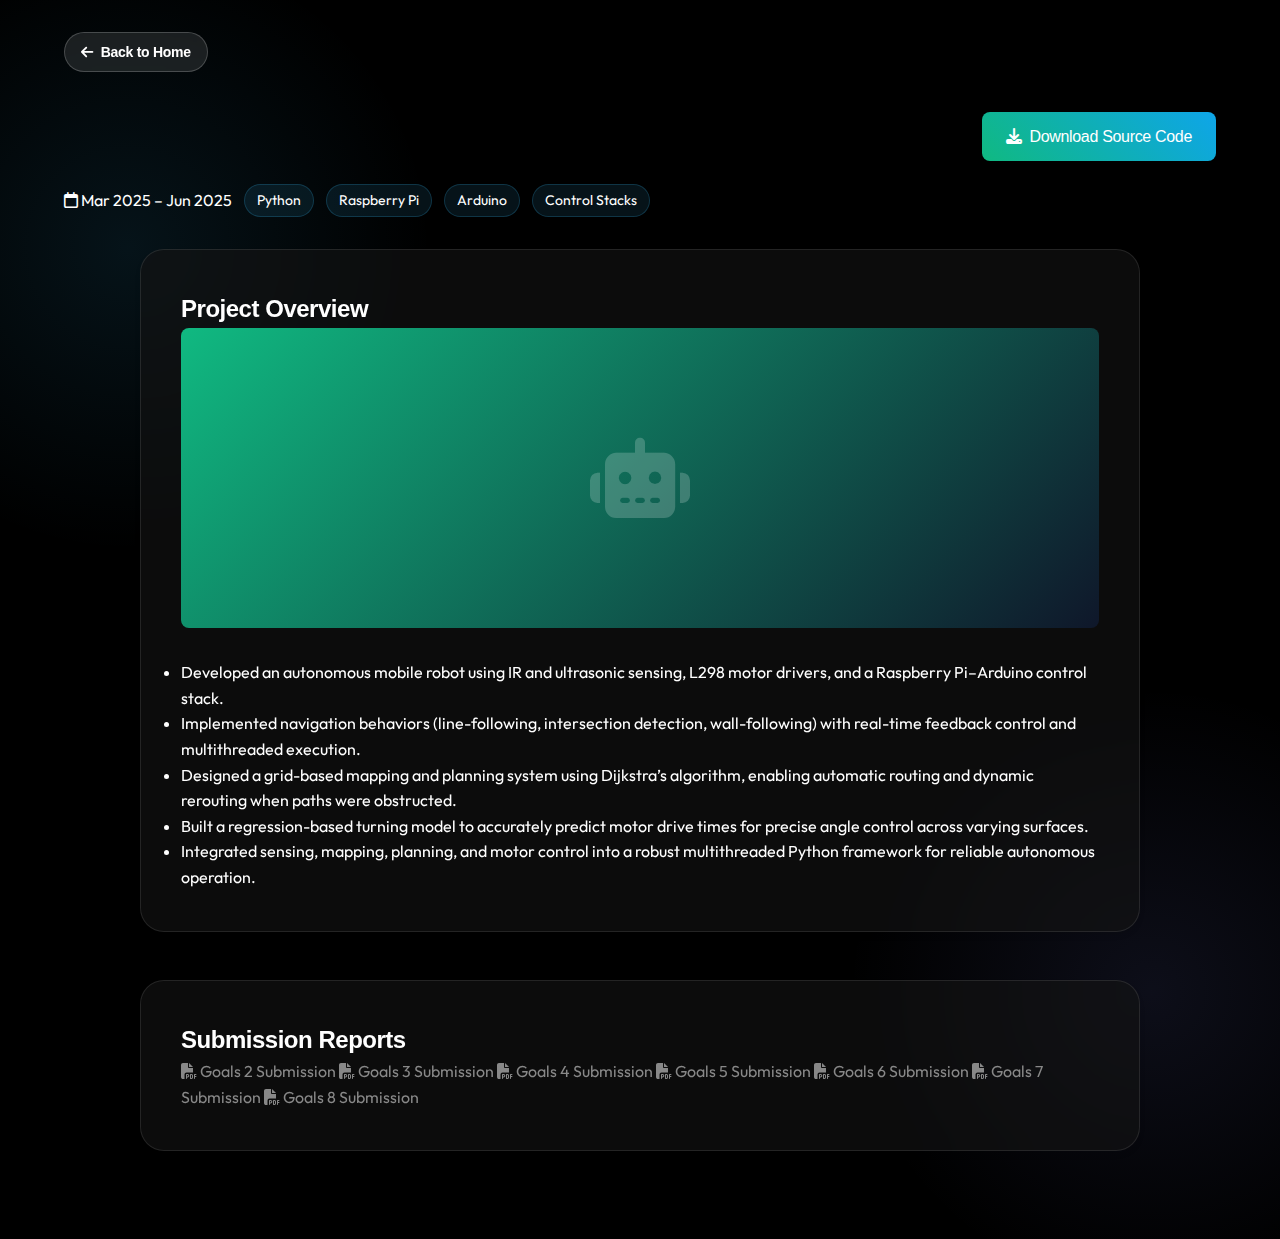
<file: projects/ricotta.html>
<!DOCTYPE html>
<html lang="en">

<head>
    <meta charset="UTF-8">
    <meta name="viewport" content="width=device-width, initial-scale=1.0">
    <title>Ricotta Robot - Project Details</title>
    <link rel="stylesheet" href="../styles.css">
    <link rel="stylesheet" href="https://cdnjs.cloudflare.com/ajax/libs/font-awesome/6.4.0/css/all.min.css">
    <link href="https://fonts.googleapis.com/css2?family=Outfit:wght@300;400;500;600;700&display=swap" rel="stylesheet">
</head>

<body
    style="background-image: radial-gradient(circle at 10% 20%, rgba(56, 189, 248, 0.1) 0%, transparent 20%), radial-gradient(circle at 90% 80%, rgba(129, 140, 248, 0.1) 0%, transparent 20%);">
    <div class="project-detail-container">
        <!-- Header -->
        <header class="detail-header">
            <div class="header-top">
                <a href="../index.html" class="btn btn-sm btn-glass back-btn"><i class="fa-solid fa-arrow-left"></i>
                    Back to Home</a>
            </div>
            <div class="header-main">
                <h1>Autonomous Mobile Robot</h1>
                <a href="../assets/documents/ricotta-code.zip" class="btn btn-download"><i
                        class="fa-solid fa-download"></i> Download Source Code</a>
            </div>
            <div class="detail-meta">
                <span><i class="fa-regular fa-calendar"></i> Mar 2025 – Jun 2025</span>
                <span class="tech-tag">Python</span>
                <span class="tech-tag">Raspberry Pi</span>
                <span class="tech-tag">Arduino</span>
                <span class="tech-tag">Control Stacks</span>
            </div>
        </header>

        <!-- Main Content Grid -->
        <div class="detail-grid">

            <!-- Description & Logic -->
            <section class="detail-section glass-panel">
                <h2>Project Overview</h2>
                <div class="overview-content">
                    <div class="project-showcase">
                        <!-- Temporary Placeholder Image -->
                        <div class="placeholder-img"
                            style="background: linear-gradient(135deg, #10b981, #0f172a); height: 300px; border-radius: 8px; display: flex; align-items: center; justify-content: center;">
                            <i class="fa-solid fa-robot" style="font-size: 5rem; color: rgba(255,255,255,0.2);"></i>
                        </div>
                    </div>
                    <ul class="detail-list">
                        <li>Developed an autonomous mobile robot using IR and ultrasonic sensing, L298 motor drivers,
                            and a Raspberry Pi–Arduino control stack.</li>
                        <li>Implemented navigation behaviors (line-following, intersection detection, wall-following)
                            with real-time feedback control and multithreaded execution.</li>
                        <li>Designed a grid-based mapping and planning system using Dijkstra’s algorithm, enabling
                            automatic routing and dynamic rerouting when paths were obstructed.</li>
                        <li>Built a regression-based turning model to accurately predict motor drive times for precise
                            angle control across varying surfaces.</li>
                        <li>Integrated sensing, mapping, planning, and motor control into a robust multithreaded Python
                            framework for reliable autonomous operation.</li>
                    </ul>
                </div>
            </section>

            <!-- Reports Gallery -->
            <section class="detail-section glass-panel">
                <h2>Submission Reports</h2>
                <div class="report-grid">
                    <a href="../assets/documents/ricotta-reports/Goals_2_Submission.pdf" target="_blank"
                        class="report-card">
                        <i class="fa-solid fa-file-pdf"></i>
                        <span>Goals 2 Submission</span>
                    </a>
                    <a href="../assets/documents/ricotta-reports/GOALS_3_Submission.pdf" target="_blank"
                        class="report-card">
                        <i class="fa-solid fa-file-pdf"></i>
                        <span>Goals 3 Submission</span>
                    </a>
                    <a href="../assets/documents/ricotta-reports/Goals_4_Submission.pdf" target="_blank"
                        class="report-card">
                        <i class="fa-solid fa-file-pdf"></i>
                        <span>Goals 4 Submission</span>
                    </a>
                    <a href="../assets/documents/ricotta-reports/Goals_5_Submission.pdf" target="_blank"
                        class="report-card">
                        <i class="fa-solid fa-file-pdf"></i>
                        <span>Goals 5 Submission</span>
                    </a>
                    <a href="../assets/documents/ricotta-reports/Goals_6_Submission__1_.pdf" target="_blank"
                        class="report-card">
                        <i class="fa-solid fa-file-pdf"></i>
                        <span>Goals 6 Submission</span>
                    </a>
                    <a href="../assets/documents/ricotta-reports/Goals_7_Submission.pdf" target="_blank"
                        class="report-card">
                        <i class="fa-solid fa-file-pdf"></i>
                        <span>Goals 7 Submission</span>
                    </a>
                    <a href="../assets/documents/ricotta-reports/Goals_8_Submission.pdf" target="_blank"
                        class="report-card">
                        <i class="fa-solid fa-file-pdf"></i>
                        <span>Goals 8 Submission</span>
                    </a>
                </div>
            </section>
        </div>
    </div>
</body>

</html>
</file>
<file: styles.css>
:root {
    --bg-dark: #000000;
    --bg-card: rgba(20, 20, 20, 0.6);
    --text-primary: #ffffff;
    --text-secondary: #888888;
    --text-tertiary: #555555;
    --accent-primary: #ffffff;
    --accent-secondary: #cccccc;
    --glass-border: rgba(255, 255, 255, 0.1);
    --blur: 16px;
    --nav-height: 80px;
    --text-gradient: linear-gradient(135deg, #ffffff 0%, #a5b4fc 100%);
}

html {
    scroll-behavior: smooth;
    scroll-padding-top: var(--nav-height);
}

*,
*::before,
*::after {
    box-sizing: border-box;
    margin: 0;
    padding: 0;
}

body {
    font-family: 'Outfit', system-ui, -apple-system, sans-serif;
    background-color: var(--bg-dark);
    color: var(--text-primary);
    line-height: 1.6;
    overflow-x: hidden;
    min-height: 100vh;
    background-image:
        radial-gradient(circle at 10% 20%, rgba(56, 189, 248, 0.1) 0%, transparent 20%),
        radial-gradient(circle at 90% 80%, rgba(129, 140, 248, 0.1) 0%, transparent 20%);
}

h1,
h2,
h3,
.nav-links a,
.btn {
    font-family: 'Space Grotesk', sans-serif;
    letter-spacing: -0.02em;
}

/* Navigation */
nav {
    position: fixed;
    top: 0;
    left: 0;
    width: 100%;
    height: var(--nav-height);
    z-index: 1000;
    background: rgba(15, 23, 42, 0.8);
    backdrop-filter: blur(var(--blur));
    -webkit-backdrop-filter: blur(var(--blur));
    border-bottom: 1px solid var(--glass-border);
    display: flex;
    align-items: center;
    justify-content: center;
    animation: fadeIn 0.5s ease-out forwards;
}

.nav-links {
    display: flex;
    gap: 3rem;
    list-style: none;
}

.nav-links a {
    color: var(--text-secondary);
    text-decoration: none;
    font-weight: 600;
    font-size: 1.1rem;
    transition: all 0.3s ease;
    position: relative;
}

.nav-links a:hover,
.nav-links a.active {
    color: var(--accent-primary);
}

.nav-links a::after {
    content: '';
    position: absolute;
    width: 0;
    height: 2px;
    bottom: -4px;
    left: 0;
    background: var(--accent-primary);
    transition: width 0.3s ease;
}

.nav-links a:hover::after {
    width: 100%;
}

/* Layout */
.container {
    max-width: 1100px;
    margin: 0 auto;
    padding: 0 2rem;
}

section {
    min-height: 100vh;
    display: flex;
    flex-direction: column;
    justify-content: center;
    padding: 4rem 0;
}

.section-title {
    font-size: 2.5rem;
    font-weight: 800;
    margin-bottom: 3rem;
    text-align: center;
    color: var(--text-primary);
}

/* About Section */
.hero {
    text-align: left;
}

.hero-content-wrapper {
    display: flex;
    align-items: flex-start;
    gap: 3rem;
}

.profile-img-container {
    flex-shrink: 0;
}

.profile-img {
    width: 200px;
    height: 200px;
    border-radius: 50%;
    object-fit: cover;
    border: 3px solid var(--text-primary);
    box-shadow: 0 0 30px rgba(255, 255, 255, 0.1);
    /* animation: fadeUp 0.8s ease-out forwards; */
    /* layout shift prevention, simplified */
}

.hero-text {
    flex: 1;
}

h1 {
    font-size: 4rem;
    font-weight: 700;
    margin-bottom: 0.5rem;
    color: var(--text-primary);
    opacity: 0;
    animation: fadeUp 0.8s ease-out forwards;
    letter-spacing: -0.03em;
}

.education-block {
    margin-bottom: 2rem;
    opacity: 0;
    animation: fadeUp 0.8s ease-out 0.2s forwards;
}

.education-block h3 {
    font-size: 1.25rem;
    color: var(--text-primary);
    font-weight: 600;
}

.education-block p {
    font-size: 1.1rem;
    color: var(--text-secondary);
    font-weight: 500;
}

.bio-text {
    color: var(--text-secondary);
    font-size: 1.125rem;
    margin-bottom: 2rem;
    line-height: 1.8;
    opacity: 0;
    animation: fadeUp 0.8s ease-out 0.4s forwards;
}

.links {
    margin-top: 0;
    justify-content: flex-start;
}

/* Common Glass Card */
.glass-panel {
    background: var(--bg-card);
    backdrop-filter: blur(var(--blur));
    -webkit-backdrop-filter: blur(var(--blur));
    border: 1px solid var(--glass-border);
    border-radius: 24px;
    padding: 3rem;
    box-shadow: 0 4px 6px -1px rgba(0, 0, 0, 0.1);
    transition: transform 0.3s ease;
}

.glass-panel:hover {
    transform: translateY(-5px);
    border-color: rgba(255, 255, 255, 0.2);
}

/* Skills Grid */
.skills-grid {
    display: grid;
    grid-template-columns: repeat(auto-fit, minmax(300px, 1fr));
    gap: 2rem;
    width: 100%;
}

.skill-card {
    text-align: center;
    padding: 2rem;
    display: flex;
    flex-direction: column;
    align-items: center;
    gap: 1rem;
}

.skill-icon {
    font-size: 2.5rem;
    color: var(--text-primary);
    margin-bottom: 0.5rem;
    opacity: 0.9;
}

.skill-list {
    color: var(--text-secondary);
    font-size: 0.95rem;
    line-height: 1.6;
}

/* Projects Grid */
.projects-grid {
    display: grid;
    grid-template-columns: repeat(auto-fit, minmax(320px, 1fr));
    gap: 2.5rem;
    width: 100%;
}

.project-card {
    padding: 0;
    overflow: hidden;
    display: flex;
    flex-direction: column;
}

.project-image {
    width: 100%;
    height: 200px;
    background: #1e293b;
    object-fit: cover;
}

.project-content {
    padding: 2rem;
    flex: 1;
    display: flex;
    flex-direction: column;
}

.project-title {
    font-size: 1.5rem;
    font-weight: 700;
    color: var(--text-primary);
    margin-bottom: 1rem;
}

.project-description {
    color: var(--text-secondary);
    font-size: 1rem;
    margin-bottom: 1.5rem;
    flex: 1;
}

.tech-stack {
    display: flex;
    flex-wrap: wrap;
    gap: 0.75rem;
    margin-bottom: 1.5rem;
}

.tech-tag {
    font-size: 0.875rem;
    color: var(--accent-primary);
    background: rgba(56, 189, 248, 0.1);
    padding: 0.25rem 0.75rem;
    border-radius: 9999px;
    border: 1px solid rgba(56, 189, 248, 0.2);
}

/* Buttons */
.btn {
    display: inline-block;
    padding: 0.75rem 2rem;
    background: var(--text-primary);
    color: var(--bg-dark);
    text-decoration: none;
    border-radius: 9999px;
    font-weight: 600;
    transition: all 0.3s ease;
    border: 1px solid var(--text-primary);
    cursor: pointer;
    font-size: 1rem;
}

.btn:hover {
    transform: translateY(-2px);
    box-shadow: 0 0 20px rgba(255, 255, 255, 0.2);
    background: transparent;
    color: var(--text-primary);
}

.btn-outline {
    background: transparent;
    border: 1px solid var(--text-secondary);
    color: var(--text-secondary);
}

.btn-outline:hover {
    border-color: var(--text-primary);
    color: var(--text-primary);
    box-shadow: none;
}

.btn-sm {
    padding: 0.5rem 1rem;
    font-size: 0.875rem;
}

.links {
    display: flex;
    gap: 1.5rem;
    justify-content: center;
    margin-top: 1rem;
    opacity: 0;
    animation: fadeUp 0.8s ease-out 0.8s forwards;
}

/* Animations */
@keyframes fadeUp {
    from {
        opacity: 0;
        transform: translateY(20px);
    }

    to {
        opacity: 1;
        transform: translateY(0);
    }
}

@keyframes fadeIn {
    from {
        opacity: 0;
    }

    to {
        opacity: 1;
    }
}

/* Experience Section */
.experience-container {
    display: flex;
    flex-direction: column;
    gap: 2rem;
    max-width: 900px;
    margin: 0 auto;
}

.experience-card {
    display: grid;
    grid-template-columns: 1fr;
    padding: 0;
    overflow: hidden;
    min-height: 300px;
}

.experience-content {
    padding: 2.5rem;
    display: flex;
    flex-direction: column;
    justify-content: center;
}

.exp-header {
    display: flex;
    gap: 1rem;
    margin-bottom: 1rem;
    align-items: flex-start;
}

.exp-icon-box {
    width: 48px;
    height: 48px;
    background: rgba(255, 255, 255, 0.1);
    border-radius: 12px;
    display: flex;
    align-items: center;
    justify-content: center;
    font-size: 1.25rem;
    color: var(--text-primary);
    flex-shrink: 0;
}

.exp-role {
    font-size: 1.25rem;
    color: var(--text-primary);
    margin-bottom: 0.25rem;
}

.exp-company {
    font-size: 1rem;
    color: var(--text-secondary);
    font-weight: 500;
}

.exp-meta {
    display: flex;
    gap: 0.75rem;
    color: var(--text-tertiary);
    font-size: 0.9rem;
    margin-bottom: 1.5rem;
    align-items: center;
}

.separator {
    opacity: 0.5;
}

.exp-details {
    list-style: none;
    display: flex;
    flex-direction: column;
    gap: 0.75rem;
}

.exp-details li {
    display: flex;
    gap: 0.75rem;
    color: var(--text-secondary);
    font-size: 0.95rem;
    line-height: 1.5;
}

.exp-details li i {
    color: var(--text-tertiary);
    margin-top: 0.25rem;
    font-size: 0.8rem;
}



/* Contact Section */
.contact-grid {
    display: grid;
    grid-template-columns: 1fr 1.5fr;
    gap: 2rem;
    align-items: start;
}

.contact-info {
    display: flex;
    flex-direction: column;
    gap: 2rem;
}

.contact-info h3,
/* Header Layout */
.header-top {
    margin-bottom: 2rem;
}

.header-main {
    display: flex;
    justify-content: space-between;
    align-items: center;
    flex-wrap: wrap;
    gap: 1rem;
    margin-bottom: 1rem;
}

.detail-header h1 {
    font-size: 2.5rem;
    color: var(--text-primary);
    /* Fallback */
    background: var(--text-gradient);
    -webkit-background-clip: text;
    -webkit-text-fill-color: transparent;
    margin: 0;
}

/* Overview Section */
.overview-content {
    display: flex;
    flex-direction: column;
    gap: 2rem;
}

.project-showcase {
    width: 100%;
}

/* Updated Button Styles */
/* Updated Button Styles */
.back-btn {
    display: inline-flex;
    align-items: center;
    gap: 0.5rem;
    text-decoration: none !important;
    background: rgba(255, 255, 255, 0.1) !important;
    /* Glass effect override */
    border: 1px solid rgba(255, 255, 255, 0.2) !important;
    color: white !important;
    backdrop-filter: blur(4px);
}

.back-btn:hover {
    background: rgba(255, 255, 255, 0.2) !important;
    transform: translateY(-2px);
}

.btn-download {
    display: inline-flex;
    align-items: center;
    gap: 0.5rem;
    padding: 0.75rem 1.5rem;
    background: linear-gradient(45deg, #10b981, #0ea5e9);
    /* Visible Gradient */
    color: white !important;
    text-decoration: none !important;
    border-radius: 8px;
    font-weight: 500;
    transition: all 0.3s ease;
    border: none;
    cursor: pointer;
    box-shadow: 0 4px 6px rgba(0, 0, 0, 0.1);
}

.btn-download:hover {
    box-shadow: 0 0 20px rgba(16, 185, 129, 0.6);
    transform: translateY(-2px);
    background: linear-gradient(45deg, #059669, #0284c7);
}

/* Report Card Clean Up */
.report-card {
    color: var(--text-secondary) !important;
    text-decoration: none !important;
}

.report-card:hover {
    color: var(--text-primary) !important;
}

.contact-form h3 {
    font-size: 1.5rem;
    color: var(--text-primary);
    margin-bottom: 1.5rem;
    font-weight: 700;
}

.info-item {
    display: flex;
    align-items: center;
    gap: 1rem;
    font-size: 1.1rem;
    color: var(--text-secondary);
}

.info-icon {
    font-size: 1.5rem;
    color: var(--accent-primary);
    width: 30px;
    text-align: center;
}

.contact-link {
    color: var(--text-secondary);
    text-decoration: none;
    transition: color 0.3s ease;
}

.contact-link:hover {
    color: var(--accent-primary);
}

/* Contact Form */
.form-group {
    margin-bottom: 1.5rem;
}

.form-group label {
    display: block;
    margin-bottom: 0.5rem;
    color: var(--text-primary);
    font-weight: 500;
}

.form-group input,
.form-group textarea {
    width: 100%;
    padding: 0.75rem;
    background: rgba(255, 255, 255, 0.05);
    border: 1px solid var(--glass-border);
    border-radius: 8px;
    color: var(--text-primary);
    font-family: 'Outfit', sans-serif;
    font-size: 1rem;
    transition: all 0.3s ease;
}

.form-group input:focus,
.form-group textarea:focus {
    outline: none;
    border-color: var(--accent-primary);
    background: rgba(255, 255, 255, 0.1);
}

.btn-full {
    width: 100%;
    margin-top: 1rem;
    text-align: center;
    border: none;
}

/* Responsive */
@media (max-width: 768px) {
    .nav-links {
        gap: 1.5rem;
    }

    h1 {
        font-size: 3rem;
    }

    .container {
        padding: 0 1.5rem;
    }

    .hero-content-wrapper {
        flex-direction: column;
        align-items: center;
        text-align: center;
        gap: 2rem;
    }

    .links {
        justify-content: center;
    }

    .profile-img {
        width: 160px;
        height: 160px;
    }

    /* Contact Responsive */
    .contact-grid {
        grid-template-columns: 1fr;
    }

    .contact-info {
        text-align: center;
        align-items: center;
    }

    .info-item {
        flex-direction: column;
        gap: 0.5rem;
    }

    /* Experience Responsive */
    .experience-card {
        grid-template-columns: 1fr;
    }
}

/* Detail Page Specifics */
.project-detail-container {
    padding-top: 2rem;
    padding-left: 2rem;
    padding-right: 2rem;
}

.detail-section {
    min-height: auto !important;
    padding: 2.5rem !important;
    margin-bottom: 1.5rem;
    justify-content: flex-start;
}

.detail-grid {
    display: flex;
    flex-direction: column;
    gap: 1.5rem;
    max-width: 1000px;
    margin: 0 auto;
    padding-bottom: 4rem;
}

.technical-image-container {
    display: flex;
    flex-direction: column;
    align-items: center;
}

.detail-header {
    padding: 0 2rem;
}

.detail-meta {
    display: flex;
    flex-wrap: wrap;
    align-items: center;
    gap: 0.75rem;
    margin-bottom: 2rem;
}

/* Fade Up Animation */
@keyframes fadeUp {
    from {
        opacity: 0;
        transform: translateY(20px);
    }

    to {
        opacity: 1;
        transform: translateY(0);
    }
}

/* Vinyl Gallery Hover Effect */
.vinyl-item:hover {
    transform: translateY(-5px) scale(1.05);
}

.vinyl-item img:hover {
    box-shadow: 0 8px 25px rgba(168, 85, 247, 0.4);
}

/* Gradient Text Animation */
/* Standard Hero Text */
.hero-text h1 {
    font-size: 3rem;
    font-weight: 700;
    color: var(--text-primary);
    margin-bottom: 0.5rem;
    letter-spacing: 1px;
}

/* 3D Vinyl Carousel */
.vinyl-3d-item {
    flex-shrink: 0;
    text-align: center;
    transition: all 0.4s cubic-bezier(0.25, 0.46, 0.45, 0.94);
    cursor: pointer;
    opacity: 0.5;
    transform: scale(0.7);
}

.vinyl-3d-item img {
    width: 70px;
    height: 70px;
    object-fit: cover;
    border-radius: 8px;
    box-shadow: 0 4px 15px rgba(0, 0, 0, 0.3);
    transition: all 0.4s ease;
}

.vinyl-3d-item p {
    font-size: 0.65rem;
    color: var(--text-secondary);
    margin-top: 0.25rem;
    opacity: 0;
    transition: opacity 0.3s ease;
}

.vinyl-3d-item.active {
    opacity: 1;
    transform: scale(1);
    z-index: 10;
}

.vinyl-3d-item.active img {
    width: 100px;
    height: 100px;
    box-shadow: 0 8px 30px rgba(168, 85, 247, 0.4);
}

.vinyl-3d-item.active p {
    opacity: 1;
    font-size: 0.75rem;
}

.vinyl-nav:hover {
    background: rgba(255, 255, 255, 0.2) !important;
    transform: scale(1.1);
}

@keyframes spin {
    from {
        transform: rotate(0deg);
    }

    to {
        transform: rotate(360deg);
    }
}

/* Interactive Circuit Schematic */
.circuit-component {
    cursor: pointer;
    transition: filter 0.3s ease, transform 0.3s ease;
}

.circuit-component:hover {
    filter: url(#glow) drop-shadow(0 0 8px currentColor);
    transform: scale(1.08);
}

.circuit-component:hover path,
.circuit-component:hover line,
.circuit-component:hover polygon,
.circuit-component:hover rect:not(.hitbox) {
    stroke-width: 3.5;
}

.circuit-tooltip {
    background: rgba(20, 20, 20, 0.9);
    backdrop-filter: blur(10px);
    border: 1px solid rgba(255, 255, 255, 0.15);
    box-shadow: 0 4px 20px rgba(0, 0, 0, 0.5);
}

/* Terminal Cursor Blink */
@keyframes blink {

    0%,
    50% {
        opacity: 1;
    }

    51%,
    100% {
        opacity: 0;
    }
}

/* Glow Pulse Animation for Name */
@keyframes glowPulse {

    0%,
    100% {
        text-shadow:
            0 0 10px rgba(34, 211, 238, 0.5),
            0 0 20px rgba(34, 211, 238, 0.3),
            0 0 30px rgba(168, 85, 247, 0.2);
    }

    50% {
        text-shadow:
            0 0 20px rgba(34, 211, 238, 0.8),
            0 0 40px rgba(34, 211, 238, 0.5),
            0 0 60px rgba(168, 85, 247, 0.4),
            0 0 80px rgba(168, 85, 247, 0.2);
    }
}

.hero-text h1 {
    color: #ffffff !important;
    font-size: 3rem !important;
}

/* Beyond Engineering Section */
.beyond-engineering {
    min-height: 400px;
}

/* Scroll Reveal Animation */
.reveal {
    opacity: 0;
    transform: translateY(30px);
    transition: opacity 0.8s ease-out, transform 0.8s ease-out;
}

.reveal.revealed {
    opacity: 1;
    transform: translateY(0);
}

/* Staggered reveal for child elements */
.reveal-stagger>* {
    opacity: 0;
    transform: translateY(20px);
    transition: opacity 0.6s ease-out, transform 0.6s ease-out;
}

.reveal-stagger.revealed>*:nth-child(1) {
    transition-delay: 0.1s;
}

.reveal-stagger.revealed>*:nth-child(2) {
    transition-delay: 0.2s;
}

.reveal-stagger.revealed>*:nth-child(3) {
    transition-delay: 0.3s;
}

.reveal-stagger.revealed>*:nth-child(4) {
    transition-delay: 0.4s;
}

.reveal-stagger.revealed>*:nth-child(5) {
    transition-delay: 0.5s;
}

.reveal-stagger.revealed>*:nth-child(6) {
    transition-delay: 0.6s;
}

.reveal-stagger.revealed>* {
    opacity: 1;
    transform: translateY(0);
}

/* Circuit Animation for Experience Cards - PCB Style */
.experience-card {
    position: relative;
    overflow: hidden;
}

.circuit-overlay {
    position: absolute;
    top: 0;
    left: 0;
    width: 100%;
    height: 100%;
    pointer-events: none;
    z-index: 1;
    /* Behind text content */
    opacity: 0;
    transition: opacity 0.5s ease;
}

.experience-card.circuit-active .circuit-overlay {
    opacity: 0.15;
    /* Subtle, in background */
}

.circuit-wire {
    fill: none;
    stroke: #cd7f32;
    /* Copper/orange - real PCB color */
    stroke-width: 0.6;
    stroke-linecap: square;
    stroke-dasharray: 500;
    stroke-dashoffset: 500;
    filter: drop-shadow(0 0 1px rgba(205, 127, 50, 0.8));
    /* Subtle copper glow */
}

.circuit-wire.thin {
    stroke-width: 0.5;
    stroke: #b87333;
    /* Slightly darker copper */
}

.experience-card.circuit-active .circuit-wire {
    animation: drawWire 2s ease-out forwards;
}

/* Staggered delays for many wires */
.experience-card.circuit-active .circuit-wire:nth-child(3) {
    animation-delay: 0.1s;
}

.experience-card.circuit-active .circuit-wire:nth-child(4) {
    animation-delay: 0.2s;
}

.experience-card.circuit-active .circuit-wire:nth-child(5) {
    animation-delay: 0.3s;
}

.experience-card.circuit-active .circuit-wire:nth-child(6) {
    animation-delay: 0.4s;
}

.experience-card.circuit-active .circuit-wire:nth-child(7) {
    animation-delay: 0.5s;
}

.experience-card.circuit-active .circuit-wire:nth-child(8) {
    animation-delay: 0.6s;
}

.experience-card.circuit-active .circuit-wire:nth-child(9) {
    animation-delay: 0.7s;
}

.experience-card.circuit-active .circuit-wire:nth-child(10) {
    animation-delay: 0.8s;
}

.experience-card.circuit-active .circuit-wire:nth-child(11) {
    animation-delay: 0.9s;
}

.experience-card.circuit-active .circuit-wire:nth-child(12) {
    animation-delay: 1.0s;
}

@keyframes drawWire {
    to {
        stroke-dashoffset: 0;
    }
}

/* Circuit nodes/vias */
.circuit-node {
    fill: none;
    stroke: #cd7f32;
    stroke-width: 0.5;
    opacity: 0;
}

.circuit-node.filled {
    fill: #cd7f32;
}

.experience-card.circuit-active .circuit-node {
    animation: nodeAppear 0.3s ease-out forwards;
}

/* Staggered node appearances */
.experience-card.circuit-active .circuit-node:nth-of-type(1) {
    animation-delay: 0.5s;
}

.experience-card.circuit-active .circuit-node:nth-of-type(2) {
    animation-delay: 0.7s;
}

.experience-card.circuit-active .circuit-node:nth-of-type(3) {
    animation-delay: 0.9s;
}

.experience-card.circuit-active .circuit-node:nth-of-type(4) {
    animation-delay: 1.1s;
}

.experience-card.circuit-active .circuit-node:nth-of-type(5) {
    animation-delay: 1.3s;
}

.experience-card.circuit-active .circuit-node:nth-of-type(6) {
    animation-delay: 1.5s;
}

.experience-card.circuit-active .circuit-node:nth-of-type(7) {
    animation-delay: 1.7s;
}

.experience-card.circuit-active .circuit-node:nth-of-type(8) {
    animation-delay: 1.9s;
}

@keyframes nodeAppear {
    0% {
        opacity: 0;
    }

    100% {
        opacity: 1;
    }
}
</file>
